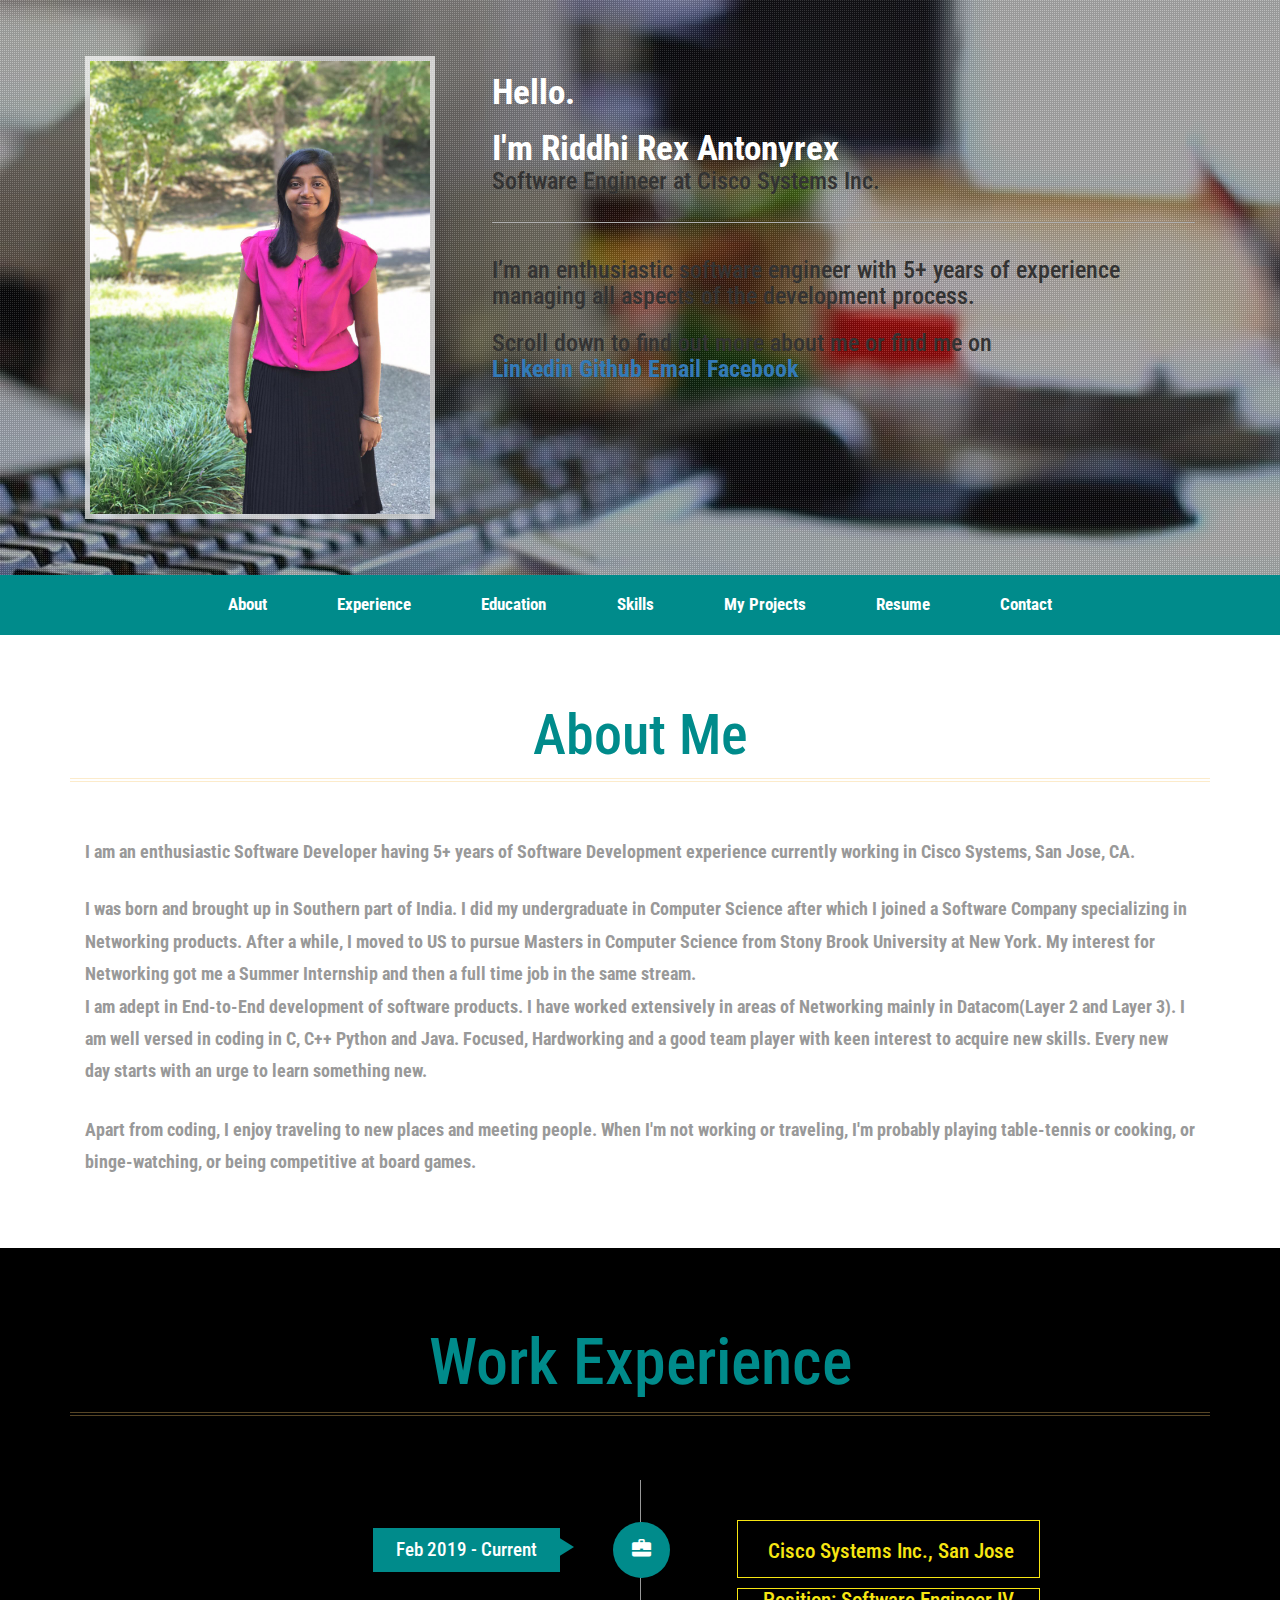
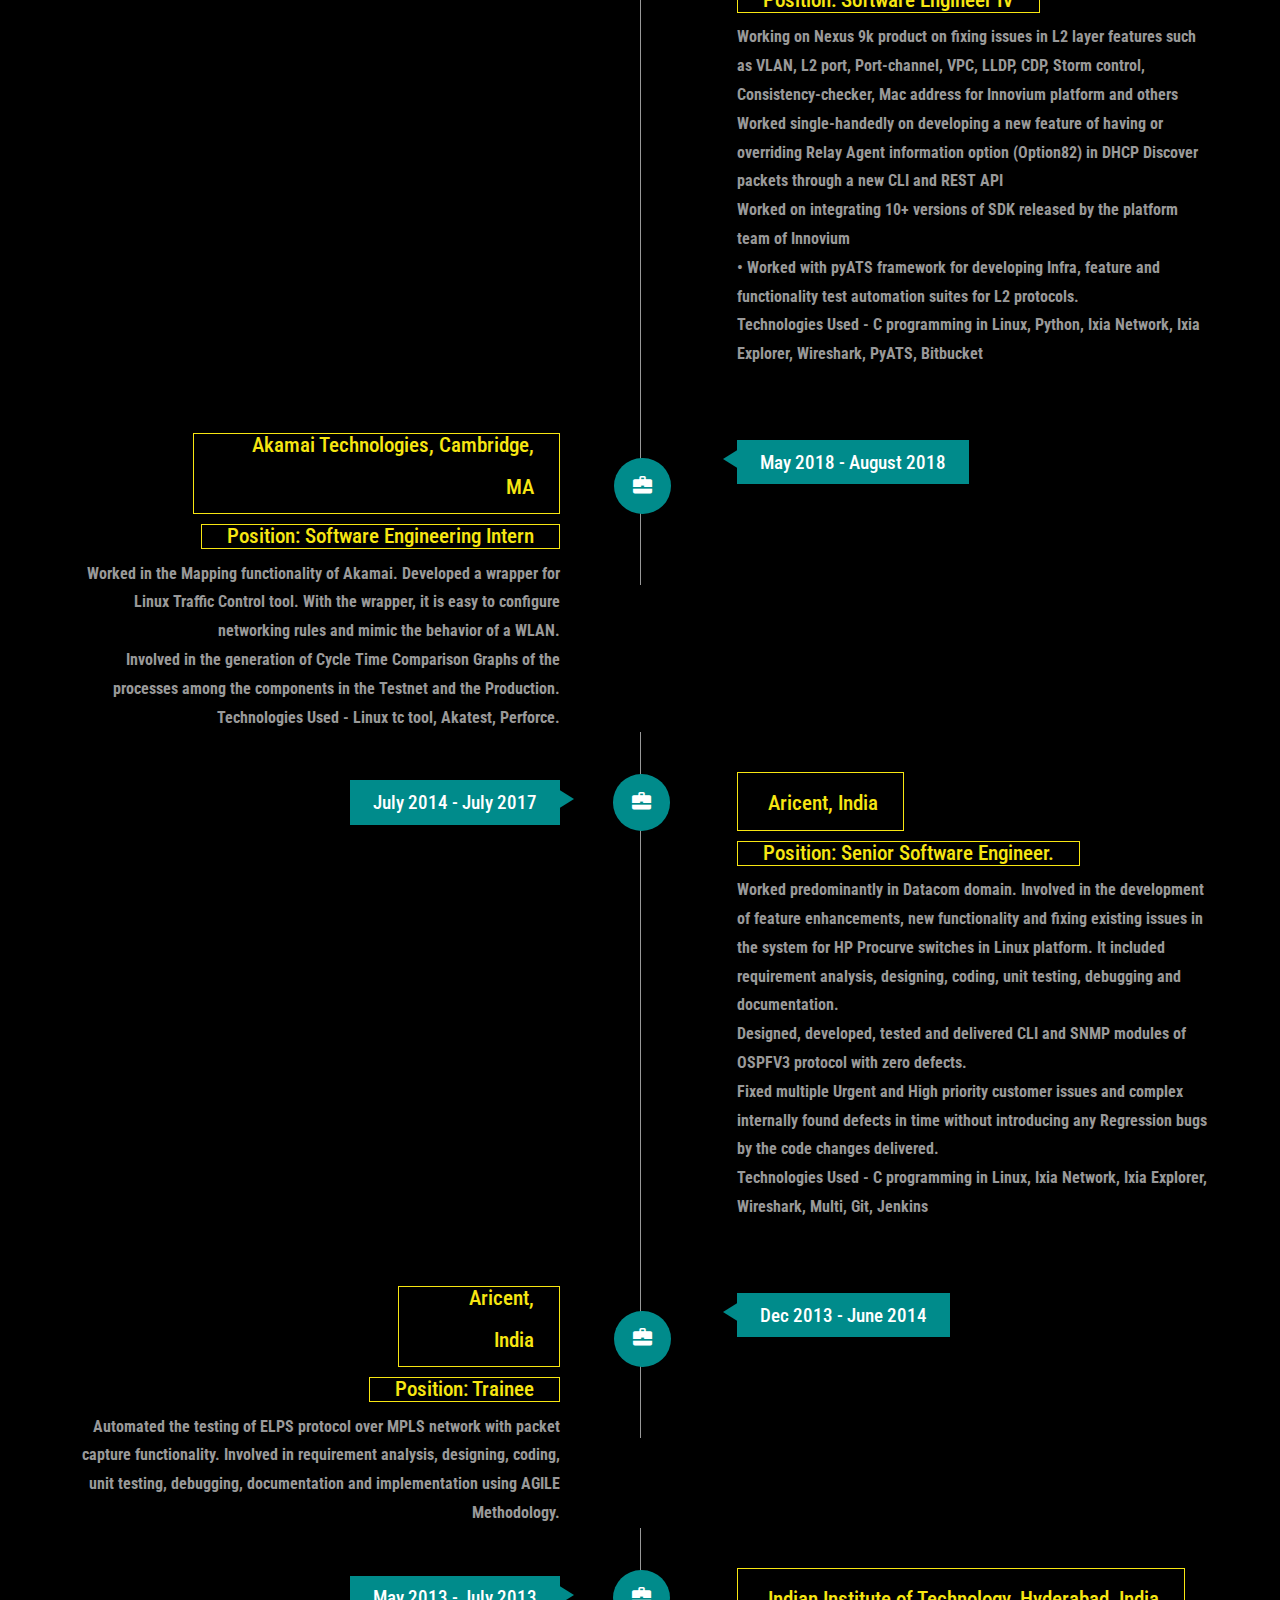
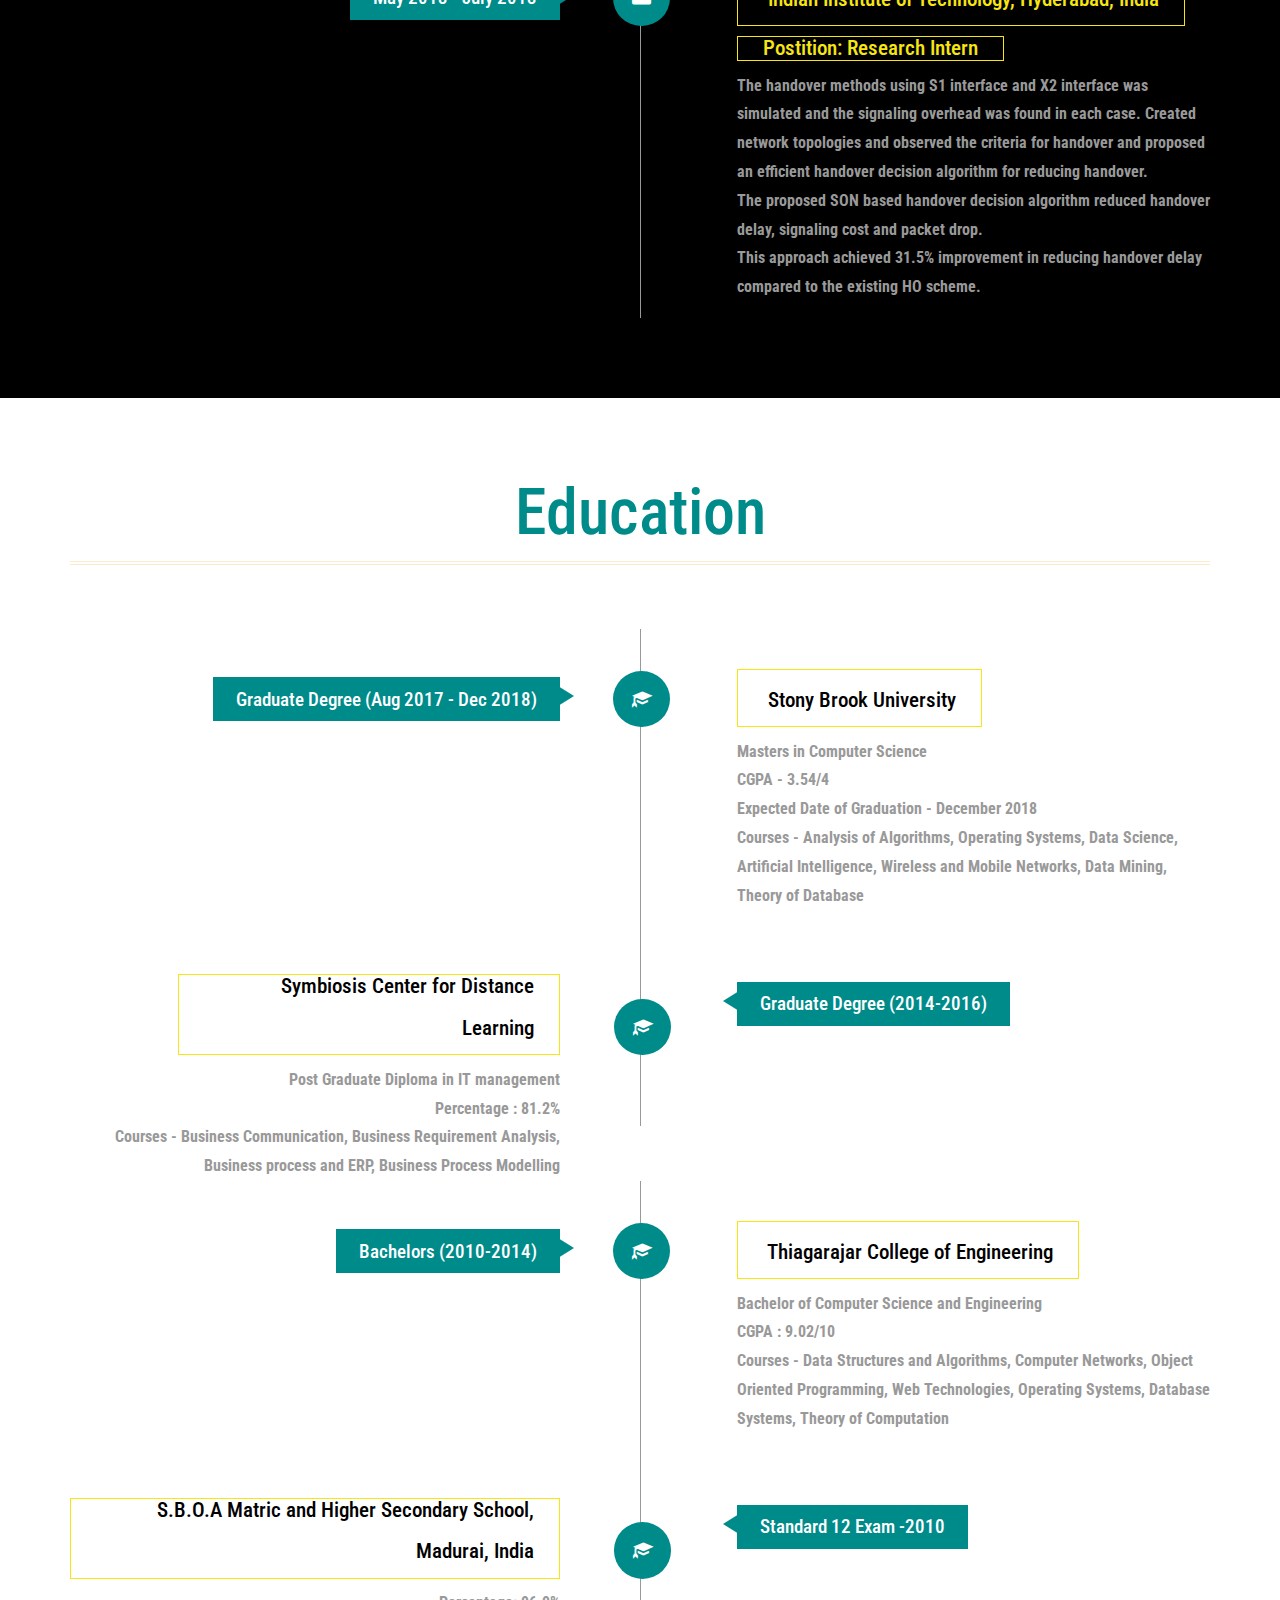
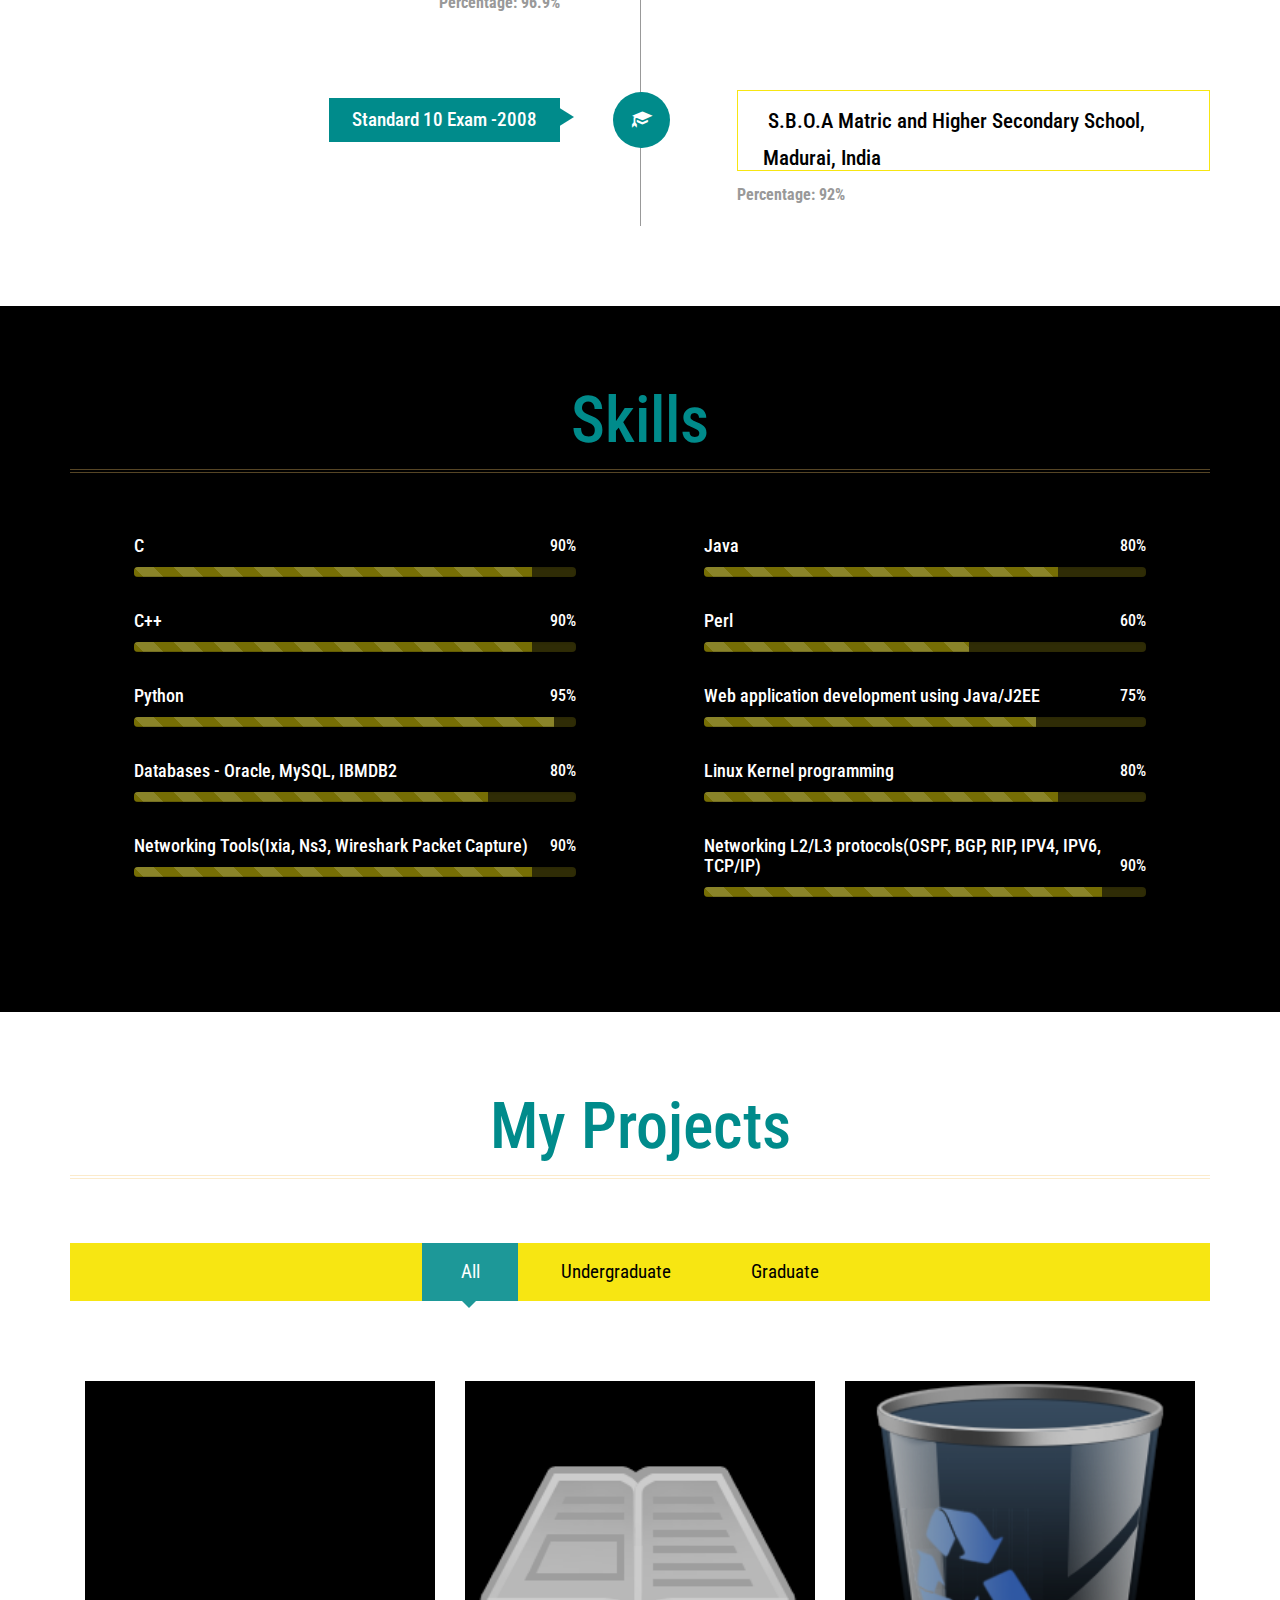
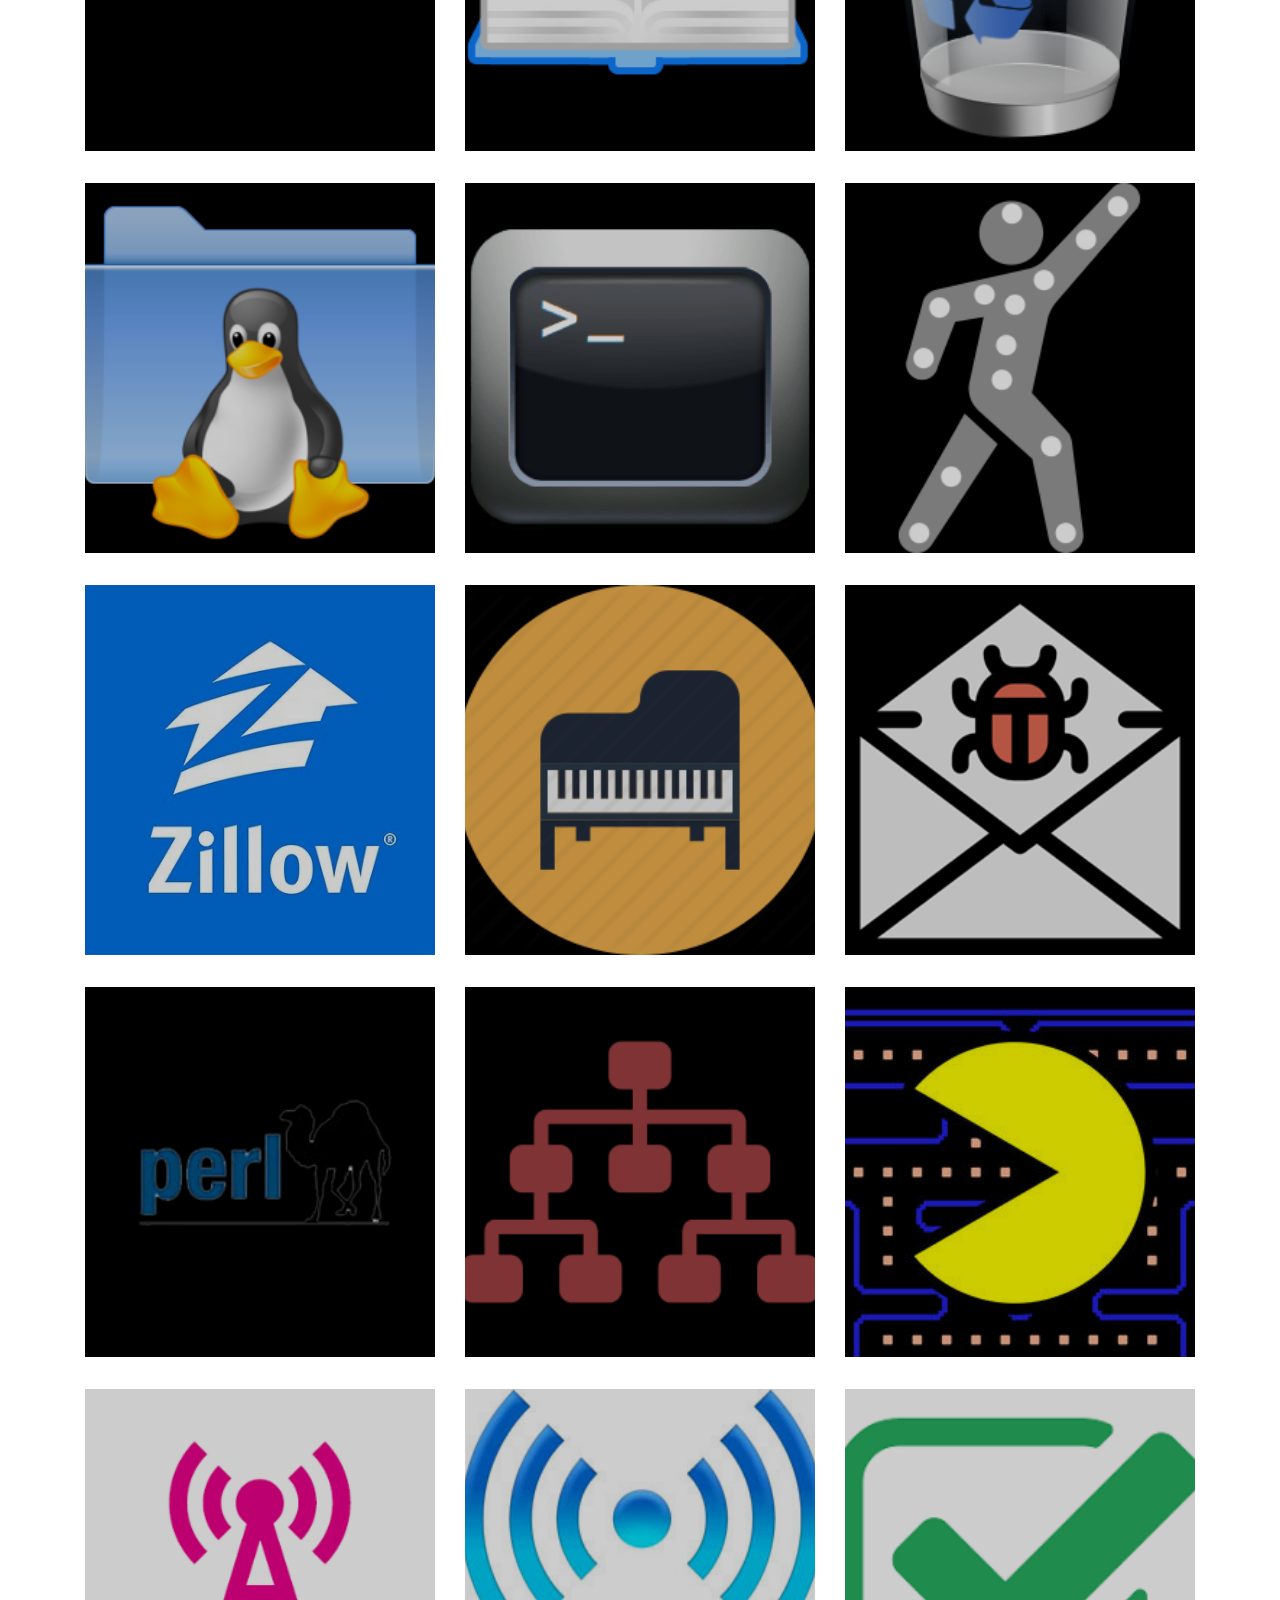
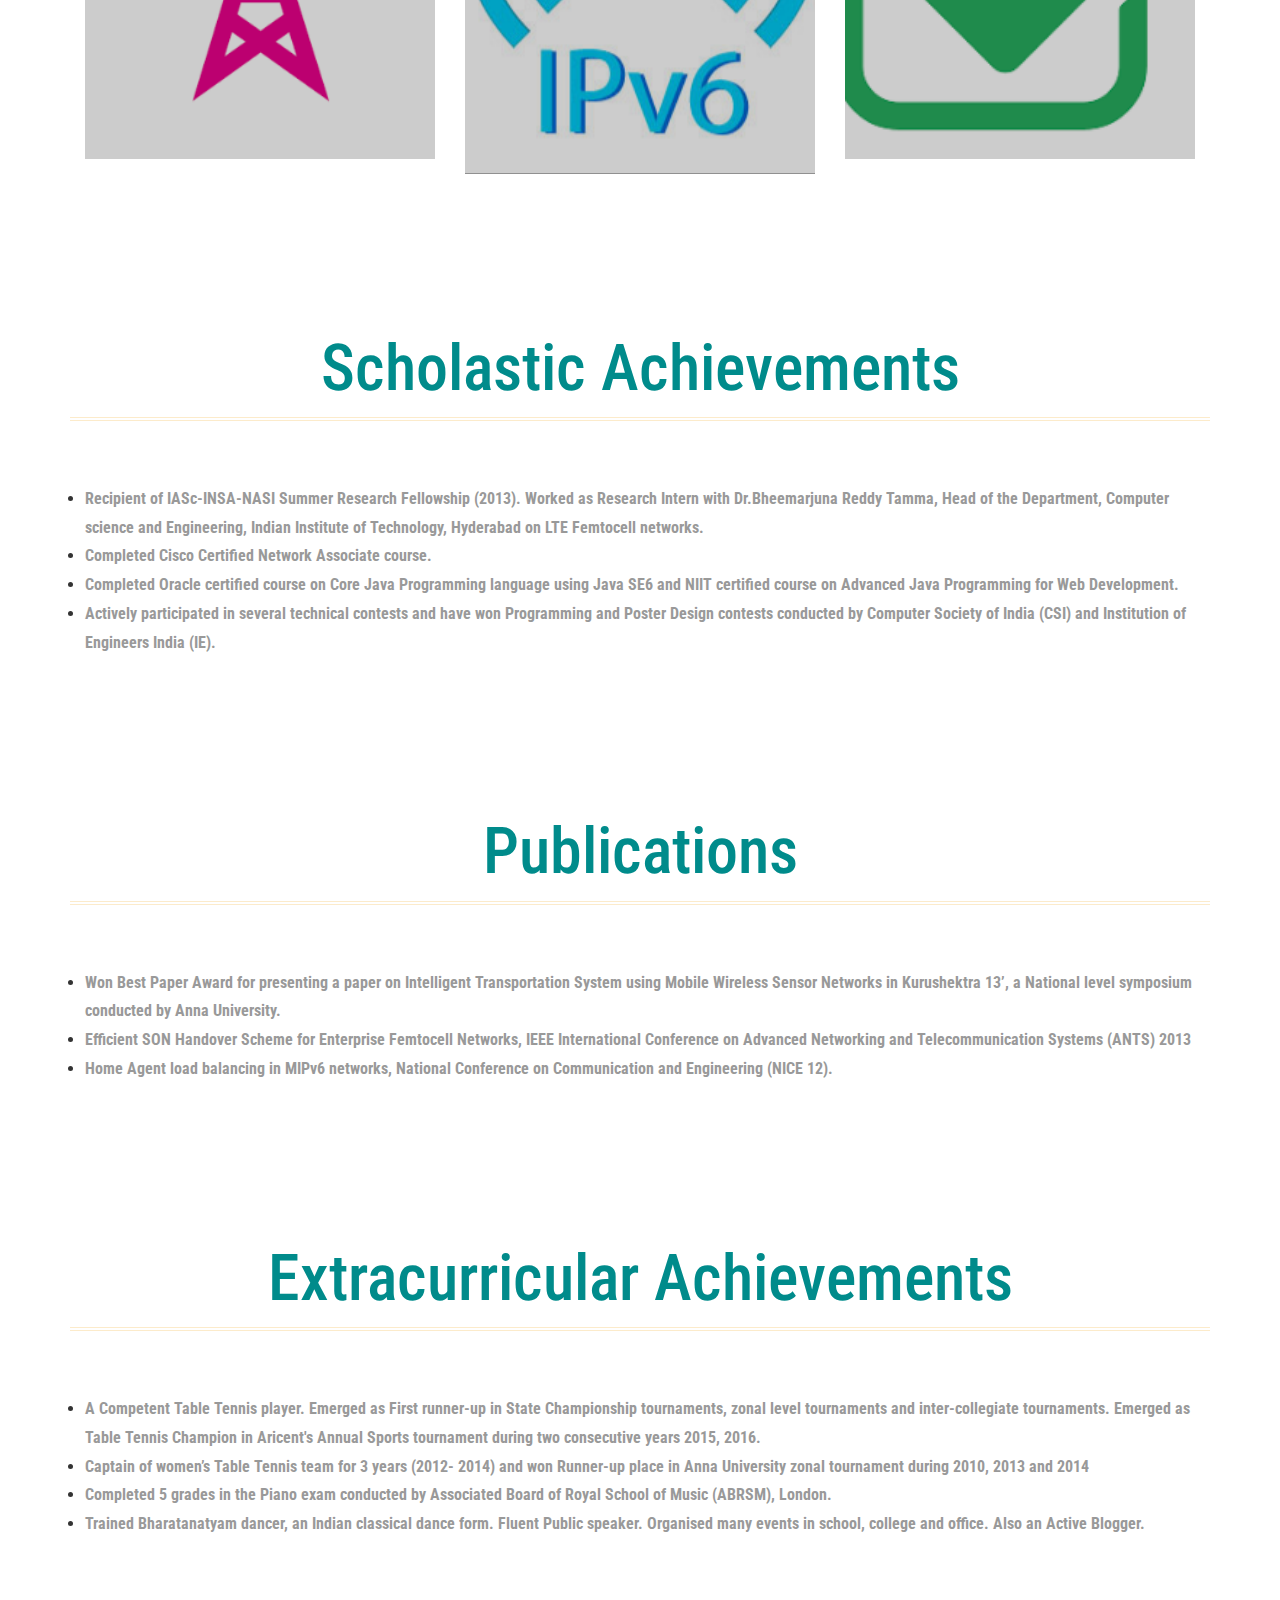
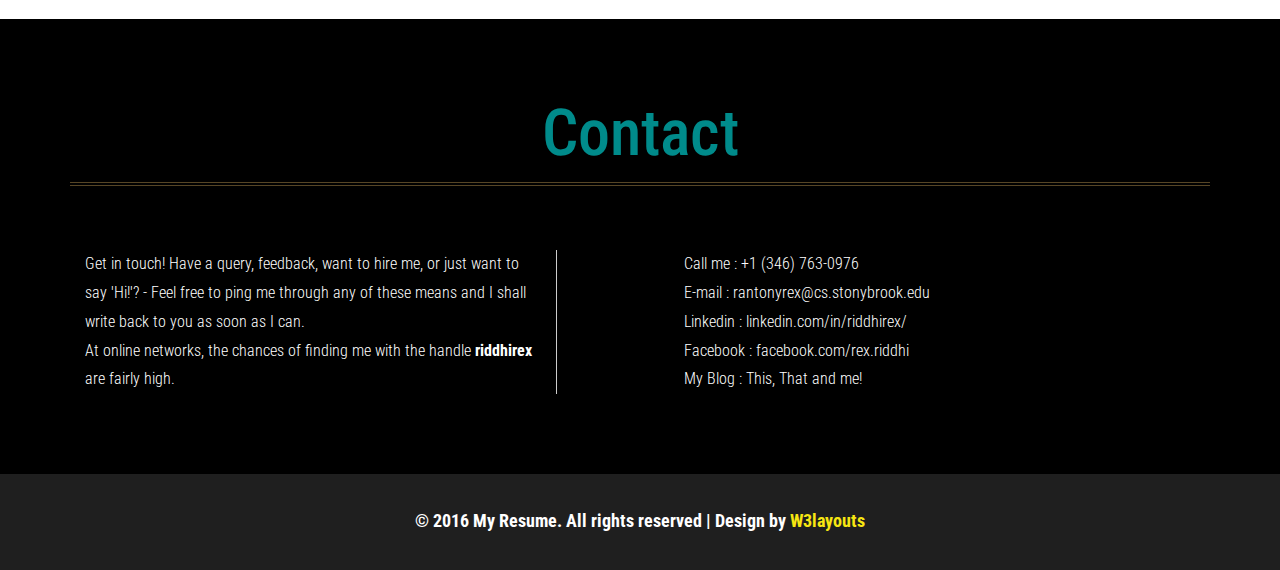
<file: index.html>
<!--
Author: W3layouts
Author URL: http://w3layouts.com
License: Creative Commons Attribution 3.0 Unported
License URL: http://creativecommons.org/licenses/by/3.0/
-->
<!DOCTYPE html>
<html>
<head>
<title>Riddhi Rex- Website</title>
<!--mobile apps-->
<meta name="viewport" content="width=device-width, initial-scale=1">
<meta http-equiv="Content-Type" content="text/html; charset=utf-8" />
<meta name="keywords" content="My Resume Responsive web template, Bootstrap Web Templates, Flat Web Templates, Android Compatible web template, 
	SmartPhone Compatible web template, free WebDesigns for Nokia, Samsung, LG, SonyEricsson, Motorola web design" />
<script type="application/x-javascript"> addEventListener("load", function() { setTimeout(hideURLbar, 0); }, false); function hideURLbar(){ window.scrollTo(0,1); } </script>
<!--mobile apps-->
<!--Custom Theme files-->
<link href="css/bootstrap.css" type="text/css" rel="stylesheet" media="all">
<link href="css/style.css" type="text/css" rel="stylesheet" media="all">
<link rel="stylesheet" href="css/swipebox.css">
<!--//Custom Theme files-->
<!--js-->
<script src="js/jquery-1.11.1.min.js"></script> 
<!-- //js -->
<!--web-fonts-->
<link href='//fonts.googleapis.com/css?family=Overlock:400,400italic,700,700italic,900,900italic' rel='stylesheet' type='text/css'>
<link href='//fonts.googleapis.com/css?family=Roboto+Condensed:400,300,300italic,400italic,700,700italic' rel='stylesheet' type='text/css'>
<!--//web-fonts-->
<!--start-smooth-scrolling-->
<script type="text/javascript" src="js/move-top.js"></script>
<script type="text/javascript" src="js/easing.js"></script>	
<script type="text/javascript">
		jQuery(document).ready(function($) {
			$(".scroll").click(function(event){		
				event.preventDefault();
				$('html,body').animate({scrollTop:$(this.hash).offset().top},1000);
			});
		});
</script>
<!--//end-smooth-scrolling-->
</head>
<body>
	<!--banner-->
	<div id="home" class="banner">
		<div class="banner-info">
			<div class="container">
				<div class="col-md-4 header-left">
					<img src="images/pic.JPG" alt=""/>
				</div>
				<div class="col-md-8 header-right">
					<h1><b>Hello.</b></h1>
					<h1><b>I'm Riddhi Rex Antonyrex<b></h1>
					<h3>Software Engineer at Cisco Systems Inc. </h3>
						
					<ul class="address">
				
								<li><h3><br>I’m an enthusiastic software engineer with 5+ years of experience managing all aspects of the development process. </h3></li><br>
               							 <li> <h3>Scroll down to find out more about me or find me on <br>
									 <b><a href="https://linkedin.com/in/riddhirex/"> Linkedin </a> 
								<a href="https://github.com/RiddhiRex"> Github </a>
                						<a href="mailto:rantonyrex@cs.stonybrook.edu"> Email </a>
								<a href="https://www.facebook.com/rex.riddhi/"> Facebook </a></li>
										
					</ul>
				</div>
				<div class="clearfix"> </div>
			</div>
		</div>
	</div>
	<!--//banner-->
	<!--top-nav-->
	<div class="top-nav wow">
		<div class="container">
			<div class="navbar-header logo">
				<button type="button" class="navbar-toggle collapsed" data-toggle="collapse" data-target="#bs-example-navbar-collapse-1">
					Menu
				</button>
			</div>
			<!-- Collect the nav links, forms, and other content for toggling -->
			<div class="collapse navbar-collapse" id="bs-example-navbar-collapse-1">
				<div class="menu">
					<ul class="nav navbar">
						<li><a href="#about" class="scroll">About</a></li>
						<li><a href="#work" class="scroll">Experience</a></li>
						<li><a href="#education" class="scroll">Education</a></li>
						<li><a href="#skills" class="scroll">Skills</a></li>
						<li><a href="#projects" class="scroll">My Projects</a></li>
						<li><a href="Resume.html" target=_blank >Resume</a></li>
						<li><a href="#contact" class="scroll">Contact</a></li>
					</ul>
					<div class="clearfix"> </div>
				</div>
			</div>
		</div>
	</div>	
	<!--//top-nav-->
	<!--about-->
	<div id="about" class="about">
		<div class="container">
			<h3 class="title"> About Me</h3>
			<div class="col-md-12 about-left">

			<font size="3">
				<p>

			<font size="4">

	<p>I am an enthusiastic Software Developer having <b>5+ years of Software Development experience</b> currently working in <b>Cisco Systems, San Jose, CA.</b></p><br>
<p>I was born and brought up in Southern part of India. I did my undergraduate in Computer Science after which I joined a Software Company 
	specializing in Networking products. After a while, I moved to US to pursue <b>Masters in Computer Science from Stony Brook University at New York</b>. 
	My interest for Networking got me a Summer Internship and then a full time job in the same stream.
<p>I am adept in End-to-End development of software products. I have <b>worked extensively in areas of Networking</b> mainly in Datacom(Layer 2 and Layer 3).
	I am well versed in coding in C, C++ Python and Java. Focused, Hardworking and a good team player with keen interest to acquire new skills. Every new day starts with an urge to learn something new. </p><br>
	<p>Apart from coding, I enjoy traveling to new places and meeting people. 
	When I'm not working or traveling, I'm probably playing table-tennis or cooking, or binge-watching, or being competitive at board games. </p>
</font>
			</div>
			<div class="clearfix"> </div>
		</div>
	</div>
	<!--//about-->
	<!--work-experience-->
	<div id="work" class="work">
		<div class="container">
			<h3 class="title">Work Experience</h3>
			
			<div class="work-info"> 
				<div class="col-md-6 work-left"> 
					<h4>Feb 2019 - Current </h4>
				</div>
				<div class="col-md-6 work-right"> 
					<h5><span class="glyphicon glyphicon-briefcase"> </span> Cisco Systems Inc., San Jose </h5>
					<p> <h5>Position: Software Engineer IV </h5></p>
					<p>Working on Nexus 9k product on fixing issues in L2 layer features such as VLAN, L2 port, Port-channel, VPC, LLDP, CDP, Storm control, Consistency-checker, Mac address for Innovium platform and others</p>
					<p>Worked single-handedly on developing a new feature of having or overriding Relay Agent information option (Option82) in DHCP Discover packets through a new CLI and REST API</p>
				<p>Worked on integrating 10+ versions of SDK released by the platform team of Innovium</p>
				<p>•	Worked with pyATS framework for developing Infra, feature and functionality test automation suites for L2 protocols.</p>
					<p>Technologies Used - C programming in Linux, Python, Ixia Network, Ixia Explorer, Wireshark,  PyATS, Bitbucket </p>

				</div>
				<div class="clearfix"> </div>
			</div>
		
		
		
			<div class="work-info"> 
				<div class="col-md-6 work-right work-right2"> 
					<h4> May 2018 - August 2018 </h4>
				</div>
				<div class="col-md-6 work-left work-left2"> 
					<h5> Akamai Technologies, Cambridge, MA <span class="glyphicon glyphicon-briefcase"> </span></h5>			
					<p><h5>Position: Software Engineering Intern</h5></p>
					<p>Worked in the Mapping functionality of Akamai. Developed a wrapper for Linux Traffic Control tool. With the wrapper, it is easy to configure networking rules and 
mimic the behavior of a WLAN.</p> 
					<p>Involved in the generation of Cycle Time Comparison Graphs of the processes among the components in the 
Testnet and the Production.</p> 
					<p>Technologies Used - Linux tc tool, Akatest, Perforce. </p>
				</div>
				<div class="clearfix"> </div>
			</div>
				
		
		
			<div class="work-info"> 
				<div class="col-md-6 work-left"> 
					<h4>July 2014 - July 2017 </h4>
				</div>
				<div class="col-md-6 work-right"> 
					<h5><span class="glyphicon glyphicon-briefcase"> </span> Aricent, India</h5>
					<p> <h5>Position: Senior Software Engineer.</h5></p>
					<p> Worked predominantly in Datacom domain. Involved in the development of feature enhancements, new functionality and fixing existing issues in the system for HP Procurve switches in Linux platform.
						It included requirement analysis, designing, coding, unit testing, debugging and documentation.</p>
						<p>  Designed, developed, tested and delivered CLI and SNMP modules of OSPFV3 protocol with zero defects. </p>
					<p>Fixed multiple Urgent and High priority customer issues and complex internally found defects in time without introducing any Regression bugs by the code changes delivered.</p>
					<p>Technologies Used - C programming in Linux, Ixia Network, Ixia Explorer, Wireshark, Multi, Git, Jenkins</p>

				</div>
				<div class="clearfix"> </div>
			</div>
			
	
			
			<div class="work-info"> 
				<div class="col-md-6 work-right work-right2"> 
					<h4> Dec 2013 - June 2014 </h4>
				</div>
				<div class="col-md-6 work-left work-left2"> 
					<h5> Aricent, India <span class="glyphicon glyphicon-briefcase"> </span></h5>
					
<p><h5>Position: Trainee</h5></p>
<p>Automated the testing of ELPS protocol over MPLS network with packet capture functionality. Involved in requirement analysis,
	designing, coding, unit testing, debugging, documentation and implementation using AGILE Methodology.</p>

				</div>
				<div class="clearfix"> </div>
			</div>
			
			
			<div class="work-info"> 
				<div class="col-md-6 work-left"> 
					<h4> May 2013 - July 2013 </h4>
				</div>
				<div class="col-md-6 work-right"> 
					<h5><span class="glyphicon glyphicon-briefcase"> </span> Indian Institute of Technology, Hyderabad, India</h5>
					<p><h5>Postition: Research Intern</h5></p>
					<p>The handover methods using S1 interface and X2 interface was simulated and
						the signaling overhead was found in each case.
						Created network topologies and observed the criteria for handover and proposed an
						efficient handover decision algorithm for reducing handover.</p>
						<p> The proposed SON based handover decision algorithm reduced handover delay, signaling cost and packet drop. </p>
						<p>This approach achieved 31.5% improvement in reducing handover delay compared to the existing HO scheme.</p>
				</div>
				<div class="clearfix"> </div>
			</div>
			
		</div>
	</div>
	<!--//work-experience-->
	<!--education-->
	<div id="education" class="education">
		<div class="container">
			<h3 class="title">Education</h3>
			<div class="work-info"> 
				<div class="col-md-6 work-left"> 
					<h4>Graduate Degree (Aug 2017 - Dec 2018)</h4>
				</div>
				<div class="col-md-6 work-right"> 
					<h5><span class="glyphicon glyphicon-education"> </span> Stony Brook University</h5>
					<p>Masters in Computer Science</p>
					<p>CGPA - 3.54/4</p>
					<p>Expected Date of Graduation - December 2018</p>
					<p>Courses - Analysis of Algorithms, Operating Systems, Data Science, Artificial Intelligence, Wireless and Mobile Networks, Data Mining, Theory of Database</p>
				</div>
				<div class="clearfix"> </div>
			</div>
			
			<div class="work-info"> 
				<div class="col-md-6 work-right work-right2"> 
					<h4>Graduate Degree (2014-2016)</h4>
				</div>
				<div class="col-md-6 work-left work-left2"> 
					<h5>Symbiosis Center for Distance Learning <span class="glyphicon glyphicon-education"></span></h5>
					<p>Post Graduate Diploma in IT management</p>
					<p> Percentage : 81.2% </p>
					<p>Courses - Business Communication, Business Requirement Analysis, Business process and ERP, Business Process Modelling</p>
				</div>
				<div class="clearfix"> </div>
			</div>
			
			<div class="work-info"> 
				<div class="col-md-6 work-left"> 
					<h4>Bachelors (2010-2014)</h4>
				</div>
				<div class="col-md-6 work-right"> 
					<h5><span class="glyphicon glyphicon-education"> </span> Thiagarajar College of Engineering </h5>
					<p>Bachelor of Computer Science and Engineering</p>
					<p>CGPA : 9.02/10</p>
					<p>Courses  - Data Structures and Algorithms, 
						Computer Networks, Object Oriented Programming, 
						Web Technologies, Operating Systems, Database Systems, Theory of Computation</p>
				</div>
				<div class="clearfix"> </div>
			</div>

			<div class="work-info">
				<div class="col-md-6 work-right work-right2">
					<h4> Standard 12 Exam -2010</h4>
				</div>
				<div class="col-md-6 work-left work-left2">
					<h5>S.B.O.A Matric and Higher Secondary School, Madurai, India <span class="glyphicon glyphicon-education"></span></h5>
					<p> Percentage: 96.9% </p>

				</div>
				<div class="clearfix"> </div>
			</div>
						<div class="work-info"> 
				<div class="col-md-6 work-left"> 
					<h4>Standard 10 Exam -2008</h4>
				</div>
				<div class="col-md-6 work-right"> 
					<h5><span class="glyphicon glyphicon-education"> </span> S.B.O.A Matric and Higher Secondary School, Madurai, India </h5>
					<p>Percentage: 92%</p>
				</div>
				<div class="clearfix"> </div>
			</div>
			
		</div>
	</div>
	<!--//education-->
	<!--skills-->
	<div id="skills" class="skills">
		<div class="container">
			<h3 class="title">Skills</h3>
			<div class="skills-info">
				<div class="col-md-6 bar-grids">
					<h6>C<span>90% </span></h6>
					<div class="progress">
						<div class="progress-bar progress-bar-striped active" style="width: 90%">
						</div>
					</div>
					<h6>C++<span>90% </span></h6>
					<div class="progress">
						<div class="progress-bar progress-bar-striped active" style="width: 90%">
						</div>
					</div>
					<h6> Python <span> 95% </span></h6>
					<div class="progress">
						<div class="progress-bar progress-bar-striped active" style="width: 95%">
						</div>
					</div>

					<h6>Databases - Oracle, MySQL, IBMDB2 <span> 80% </span></h6>
					<div class="progress">
						<div class="progress-bar progress-bar-striped active" style="width: 80%">
						</div>
					</div>
					<h6>Networking Tools(Ixia, Ns3, Wireshark Packet Capture)<span> 90%</span></h6>
					<div class="progress">
						<div class="progress-bar progress-bar-striped active" style="width: 90%">
						</div>
					</div>
				</div>
				
					
				<div class="col-md-6 bar-grids">
					<h6> Java <span> 80% </span></h6>
					<div class="progress">
						<div class="progress-bar progress-bar-striped active" style="width: 80%">
						</div>
					</div>
					
					<h6>Perl<span> 60% </span></h6>
					<div class="progress">
						<div class="progress-bar progress-bar-striped active" style="width: 60%">
						</div>
					</div>
					<h6>Web application development using Java/J2EE <span> 75% </span></h6>
					<div class="progress">
						<div class="progress-bar progress-bar-striped active" style="width: 75%">
						</div>
					</div>
					<h6>Linux Kernel programming<span> 80% </span></h6>
					<div class="progress">
						<div class="progress-bar progress-bar-striped active" style="width: 80%">
						</div>
					</div>
					
					<h6>Networking L2/L3 protocols(OSPF, BGP, RIP, IPV4, IPV6, TCP/IP)<span> 90% </span></h6>
					<div class="progress">
						<div class="progress-bar progress-bar-striped active" style="width: 90%">
						</div>
					</div>
					
				</div>
				<div class="clearfix"> </div>
			</div>
		</div>
	</div>
	<!--//education-->
	<!--portfolio-->
	<div id="projects" class="portfolio">
		<div class="container">
			<h3 class="title wow zoomInLeft animated" data-wow-delay=".5s">My Projects</h3>
			<div class="sap_tabs">			
				<div id="horizontalTab" style="display: block; width: 100%; margin: 0px;">
					<ul class="resp-tabs-list wow fadeInUp animated" data-wow-delay=".7s">
						<li class="resp-tab-item"><span>All</span></li>
						<li class="resp-tab-item"><span>Undergraduate</span></li>
						<li class="resp-tab-item"><span>Graduate</span></li>
					</ul>	
					<div class="clearfix"> </div>	
					<div class="resp-tabs-container">
						<div class="tab-1 resp-tab-content">
							<div class="tab_img">
							
								
								<div class="col-md-4 portfolio-grids">
									<div class="grid">
										<a href="images/search.png" class="swipebox" title="Jan 2011 – May 2011
This Text Analytics project evaluates the article given as input by scanning the text corpus.
By estimating the topic word distribution, the topic or the domain of the document is found.
Instead of topic based search, content based search mechanism was adopted. It aims at
improving the search engine efficiency. This project was sponsored by Honeywell
Technology Solutions under HTS University Relations.">
											<img src="images/search.png" alt="" class="img-responsive" />
											<div class="figcaption">
												<h3><span> Topic Modelling</span></h3>
												<p>Java, Hadoop</p>
											</div>
										</a>	
									</div>
								</div>
						<div class="col-md-4 portfolio-grids">
						<div class="grid">
						<a href="images/index.png" class="swipebox" title="Sep 2017 – Dec 2017 
									
	 Built a tool that applies the principles of data science to automatically build back-of-the-book indices by analyzing the user given document. The Source code can be found in https://github.com/RiddhiRex/DSF_BookIndexBuilding ">
								<img src="images/index.png" alt="" class="img-responsive" />
								<div class="figcaption">
									<h3><span> Automatic building of Book indices</span></h3>
									<p>Python</p>
								</div>
							</a>	
						</div>
					</div>	
								
				<div class="col-md-4 portfolio-grids">
					<div class="grid">
					<a href="images/trash.png" class="swipebox" title="Feb 2017 – Mar 2017 
 Created a secure garbage folder in a Stackable filesystem environment. When a file is deleted, it will be moved to a special hidden folder. 
A provision was added to revert the file, to list the contents of the folder based on user permission.">
							<img src="images/trash.png" alt="" class="img-responsive" />
							<div class="figcaption">
								<h3><span> Creation of Secure Garbage folder in Linux</span></h3>
								<p>C Linux Programming</p>
							</div>
						</a>	
					</div>
				</div>

				<div class="col-md-4 portfolio-grids">
					<div class="grid">
					<a href="images/linuxpic.png" class="swipebox" title="Mar 2018 – May 2018  
											    
 As an extension of the above project, I developed a kernel-based system to support process-based queues for handling file encryption and compression when moving files to the trashbin asynchronously.">
							<img src="images/linuxpic.png" alt="" class="img-responsive" />
							<div class="figcaption">
								<h3><span> Implementation of Process based queues in Linux Kernel</span></h3>
								<p>C Linux Programming</p>
							</div>
						</a>	
					</div>
				</div>

				<div class="col-md-4 portfolio-grids">
						<div class="grid">
						<a href="images/cmd.png" class="swipebox" title="Jan 2018 – Feb 2018
												    
	 Created a Linux System call to deduplicate the contents of identical files. It takes multiple arguments depending on which identical bytes will be returned or partially matching contents will be written to an output file.">
								<img src="images/cmd.png" alt="" class="img-responsive" />
								<div class="figcaption">
									<h3><span> Implementation of a new Linux Systemcall</span></h3>
									<p>C Linux Programming</p>
								</div>
							</a>	
						</div>
					</div>
								
				<div class="col-md-4 portfolio-grids">
						<div class="grid">
						<a href="images/motion.png" class="swipebox" title="Jan 2018 – Present
									
	 Leg movement of a person is tracked when exercising using a Magnetic strip and Magnetometer and using Machine Learning algorithm, its correctness is verified.">
								<img src="images/motion.png" alt="" class="img-responsive" />
								<div class="figcaption">
									<h3><span> Tracking of Human leg motion during Exercise</span></h3>
									<p>Python</p>
								</div>
							</a>	
						</div>
					</div>					

					<div class="col-md-4 portfolio-grids">
						<div class="grid">
							<a href="images/zillow.jpg" class="swipebox" title="Sep 2017 to Oct 2017
This is a competition on Kaggle.com website. This project is a Data Science problem where the sale price of the houses has to be predicted before its sales.
							The dataset consists of 2.5lakh records containing details about those houses. It  uses Random Forest regression model to predict the final sale price of the houses. The Source Code can be found in https://github.com/RiddhiRex/Zillow-home-value-prediction ">
								<img src="images/zillow.jpg" alt="" class="img-responsive" />
								<div class="figcaption">
									<h3><span> Zillow’s Home Value Prediction</span></h3>
									<p>Python</p>
								</div>
							</a>	
						</div>
					</div>
					<div class="col-md-4 portfolio-grids">
						<div class="grid">
							<a href="images/music.png" class="swipebox" title="Sep 2017 to Nov 2017
The project is based on Acoustic Sensing and Learning to detect what kind of instrument is used in a music piece. It will identify the instruments played in a music track and classify them as
Piano or Guitar or Band or likewise. A music piece can be uploaded to the model and the Classifier will detect the music instrument played in the music piece. 13 different music instruments along with Human voice are predicted with an accuracy of 71%. The Source Code can be found in https://github.com/RiddhiRex/DetectingMusicInstruments ">
								<img src="images/music.png" alt="" class="img-responsive" />
								<div class="figcaption">
									<h3><span> Detecting music instruments in a music piece</span></h3>
									<p>Python</p>
								</div>
							</a>	
						</div>
					</div>
																
					<div class="col-md-4 portfolio-grids">
						<div class="grid">
							<a href="images/spam.png" class="swipebox" title="Nov 2017 to Dec 2017
A spam filter is a program which is used to identify unsolicited and unwanted emails and prevent them from going to the user's inbox. 
													  It achieves this by making decision whether a mail is spam or ham based on certain pre-learnt judgments.
													  The model is made to learn to identify a spam and ham mail by passing the features to the Naive Bayes model. 
													  Spam and Ham mails are detected with an accuracy of 72%. The Source Code can be found in https://github.com/RiddhiRex/Spam_mails_Filter ">
								<img src="images/spam.png" alt="" class="img-responsive" />
								<div class="figcaption">
									<h3><span> Detecting Spam mails using Naive Bayes model</span></h3>
									<p>Python</p>
								</div>
							</a>	
						</div>
					</div>
					<div class="col-md-4 portfolio-grids">
						<div class="grid">
							<a href="images/perl.png" class="swipebox" title="May 2018 to July 2018
Developed a class of wrapper functions for the Linux Traffic Control(TC). With the wrapper, it makes it easy to configure Networking behavior such as 
										latency/loss/corruption/duplication/filter/reordering/priortize certain traffic and mimic the behavior of  WLAN.
						The wrapper makes it very easy and saves time and effort. 
			The user need not have any knowledge of the commands of Linux TC tool. 
Functions are provided to make sure the rule is in place and working post configuration which takes care of the verification process too. ">
								<img src="images/perl.png" alt="" class="img-responsive" />
								<div class="figcaption">
									<h3><span> Wrapper module for Linux Traffic Control tool</span></h3>
									<p>Perl</p>
								</div>
							</a>	
						</div>
					</div>
								
					<div class="col-md-4 portfolio-grids">
						<div class="grid">
							<a href="images/tree.png" class="swipebox" title=" Nov 2017
In this project, We study the correlation between the size/depth of the tree and the accuracy of prediction for various threshold values.
The Source Code can be found in https://github.com/RiddhiRex/Decision-Tree-Building  ">
								<img src="images/tree.png" alt="" class="img-responsive" />
								<div class="figcaption">
									<h3><span> Finding right Decision tree depth for maximum accuracy</span></h3>
									<p>Python</p>
								</div>
							</a>	
						</div>
					</div>
						
					<div class="col-md-4 portfolio-grids">
						<div class="grid">
							<a href="images/pacman.jpg" class="swipebox" title="Sep 2017 to Nov 2017
Pacman game is implemented using different search algorithms and AI concepts such as DFS, BFS, Uniform cost search, A* search, corner's problem and multi-agent environment such as Reflex Agent, Alpha-Beta pruning, Minimax, Expectimax.
The Source Code can be found in https://github.com/RiddhiRex/AI_Pacman_searches ">
								<img src="images/pacman.jpg" alt="" class="img-responsive" />
								<div class="figcaption">
									<h3><span> Pacman game using different search algorithms</span></h3>
									<p>Python</p>
								</div>
							</a>	
						</div>
					</div>
								
								
					<div class="col-md-4 portfolio-grids">
						<div class="grid">
							<a href="images/femto.png" class="swipebox" title=" May 2013 – July 2013 An efficient SON handover scheme was proposed to mitigate the unnecessary handovers.
The proposed approach uses building information and estimated UE position for making
handover decision. Simulation results showed that our proposed approach achieves 31.5%
improvement in reducing handover delay compared to existing HO scheme. This work was
supported by the Deity, Govt of India. For more info: http://ieeexplore.ieee.org/abstract/document/6802870/ ">
								<img src="images/femto.png" alt="" class="img-responsive" />
								<div class="figcaption">
									<h3><span> Energy efficient Inter-Femtocell Handover in LTE</span></h3>
									<p>NS3</p>
								</div>
							</a>	
						</div>
					</div>

					<div class="col-md-4 portfolio-grids">
						<div class="grid">
							<a href="images/MIPV6.jpg" class="swipebox" title="July 2012 – November 2012
							This project was targeted at improving the QoS in MIPv6 network. The behavior of binding
cache of nodes and effects on QoS were studied and a method for reducing the packet loss
by efficient distribution of load among the nodes was proposed.">
								<img src="images/MIPV6.jpg" alt="" class="img-responsive" />
								<div class="figcaption">
									<h3><span> Improving QOS in MIPV6 network</span></h3>
									<p>OMNETPP, C</p>
								</div>
							</a>	
						</div>
					</div>

					<div class="col-md-4 portfolio-grids">
						<div class="grid">
							<a href="images/test.png" class="swipebox" title="Automated the process of verifying the working of ELPS protocol over MPLS network. It was done for various topologies covering several scenarios. Also the path taken by the packet, the ports through which it passes to reach the destination and its contents were verified.">
								<img src="images/test.png" alt="" class="img-responsive" />
								<div class="figcaption">
									<h3>Automation of testing of ELPS protocol over MPLS network with packet capture<span> </span></h3>
									<p>C programming in Linux</p>
								</div>
							</a>	
						</div>
					</div>
					<div class="clearfix"> </div>
				</div>
			</div>
						<div class="tab-1 resp-tab-content">
							<div class="tab_img">
								
								<div class="col-md-4 portfolio-grids">
									<div class="grid">
										<a href="images/MIPV6.jpg" class="swipebox" title="July 2012 – November 2012
										This project was targeted at improving the QoS in MIPv6 network. The behavior of binding
cache of nodes and effects on QoS were studied and a method for reducing the packet loss
by efficient distribution of load among the nodes was proposed.">
											<img src="images/MIPV6.jpg" alt="" class="img-responsive" />
											<div class="figcaption">
												<h3><span> Improving QOS in MIPV6 network</span></h3>
												<p>OMNETPP, C</p>
											</div>
										</a>	
									</div>
								</div>
								<div class="col-md-4 portfolio-grids">
									<div class="grid">
										<a href="images/search.png" class="swipebox" title="Jan 2011 – May 2011
This Text Analytics project evaluates the article given as input by scanning the text corpus.
By estimating the topic word distribution, the topic or the domain of the document is found.
Instead of topic based search, content based search mechanism was adopted. It aims at
improving the search engine efficiency. This project was sponsored by Honeywell
Technology Solutions under HTS University Relations.">
											<img src="images/search.png" alt="" class="img-responsive" />
											<div class="figcaption">
												<h3><span> Topic Modelling</span></h3>
												<p>Java, Hadoop</p>
											</div>
										</a>	
									</div>
								</div>
								<div class="col-md-4 portfolio-grids">
									<div class="grid">
										<a href="images/femto.png" class="swipebox" title=" May 2013 – July 2013 An efficient SON handover scheme was proposed to mitigate the unnecessary handovers.
The proposed approach uses building information and estimated UE position for making
handover decision. Simulation results showed that our proposed approach achieves 31.5%
improvement in reducing handover delay compared to existing HO scheme. This work was
supported by the Deity, Govt of India. For more info: http://ieeexplore.ieee.org/abstract/document/6802870/">
											<img src="images/femto.png" alt="" class="img-responsive" />
											<div class="figcaption">
												<h3><span> Energy efficient Inter-Femtocell Handover in LTE</span></h3>
												<p>NS3</p>
											</div>
										</a>	
									</div>
								</div>
								<div class="clearfix"> </div>
							</div>
						</div>
			<div class="tab-1 resp-tab-content">
				<div class="tab_img">
					<div class="col-md-4 portfolio-grids">
						<div class="grid">
							<a href="images/zillow.jpg" class="swipebox" title="Sep 2017 to Oct 2017
This is a competition on Kaggle.com website. This project is a Data Science problem where the sale price of the houses has to be predicted before its sales.
							The dataset consists of 2.5lakh records containing details about those houses. It  uses Random Forest regression model to predict the final sale price of the houses.
													    The Source Code can be found in https://github.com/RiddhiRex/Zillow-home-value-prediction ">
								<img src="images/zillow.jpg" alt="" class="img-responsive" />
								<div class="figcaption">
									<h3><span> Zillow’s Home Value Prediction</span></h3>
									<p>Python</p>
								</div>
							</a>	
						</div>
					</div>
					<div class="col-md-4 portfolio-grids">
						<div class="grid">
						<a href="images/index.png" class="swipebox" title="Sep 2017 – Dec 2017 
									
	 Built a tool that applies the principles of data science to automatically build back-of-the-book indices by analyzing the user given document. The Source code can be found in https://github.com/RiddhiRex/DSF_BookIndexBuilding ">
								<img src="images/index.png" alt="" class="img-responsive" />
								<div class="figcaption">
									<h3><span> Automatic building of Book indices</span></h3>
									<p>Python</p>
								</div>
							</a>	
						</div>
					</div>	
									<div class="col-md-4 portfolio-grids">
					<div class="grid">
					<a href="images/trash.png" class="swipebox" title="Feb 2017 – Mar 2017 
 Created a secure garbage folder in a Stackable filesystem environment. When a file is deleted, it will be moved to a special hidden folder. 
A provision was added to revert the file, to list the contents of the folder based on user permission.">
							<img src="images/trash.png" alt="" class="img-responsive" />
							<div class="figcaption">
								<h3><span> Creation of Secure Garbage folder in Linux</span></h3>
								<p>C Linux Programming</p>
							</div>
						</a>	
					</div>
				</div>

				<div class="col-md-4 portfolio-grids">
					<div class="grid">
					<a href="images/linuxpic.png" class="swipebox" title="Mar 2018 – May 2018  
											    
 As an extension of the above project, I developed a kernel-based system to support process-based queues for handling file encryption and compression when moving files to the trashbin asynchronously.">
							<img src="images/linuxpic.png" alt="" class="img-responsive" />
							<div class="figcaption">
								<h3><span> Implementation of Process based queues in Linux Kernel</span></h3>
								<p>C Linux Programming</p>
							</div>
						</a>	
					</div>
				</div>

				<div class="col-md-4 portfolio-grids">
						<div class="grid">
						<a href="images/cmd.png" class="swipebox" title="Jan 2018 – Feb 2018
												    
	 Created a Linux System call to deduplicate the contents of identical files. It takes multiple arguments depending on which identical bytes will be returned or partially matching contents will be written to an output file.">
								<img src="images/cmd.png" alt="" class="img-responsive" />
								<div class="figcaption">
									<h3><span> Implementation of a new Linux Systemcall</span></h3>
									<p>C Linux Programming</p>
								</div>
							</a>	
						</div>
					</div>
								
				<div class="col-md-4 portfolio-grids">
						<div class="grid">
						<a href="images/motion.png" class="swipebox" title="Jan 2018 – Present
									
	 Leg movement of a person is tracked when exercising using a Magnetic strip and Magnetometer and using Machine Learning algorithm, its correctness is verified.">
								<img src="images/motion.png" alt="" class="img-responsive" />
								<div class="figcaption">
									<h3><span> Tracking of Human leg motion during Exercise</span></h3>
									<p>Python</p>
								</div>
							</a>	
						</div>
					</div>	
				<div class="col-md-4 portfolio-grids">
						<div class="grid">
							<a href="images/spam.png" class="swipebox" title="Nov 2017 to Dec 2017
A spam filter is a program which is used to identify unsolicited and unwanted emails and prevent them from going to the user's inbox. 
													  It achieves this by making decision whether a mail is spam or ham based on certain pre-learnt judgments.
													  The model is made to learn to identify a spam and ham mail by passing the features to the Naive Bayes model. 
													  Spam and Ham mails are detected with an accuracy of 72%. The Source Code can be found in https://github.com/RiddhiRex/Spam_mails_Filter ">
								<img src="images/spam.png" alt="" class="img-responsive" />
								<div class="figcaption">
									<h3><span> Detecting Spam mails using Naive Bayes model</span></h3>
									<p>Python</p>
								</div>
							</a>	
						</div>
					</div>
					<div class="col-md-4 portfolio-grids">
						<div class="grid">
							<a href="images/pacman.jpg" class="swipebox" title="Sep 2017 to Nov 2017
Pacman game is implemented using different search algorithms and AI concepts such as DFS, BFS, Uniform cost search, A* search, corner's problem and multi-agent environment such as Reflex Agent, Alpha-Beta pruning, Minimax, Expectimax.
The Source Code can be found in https://github.com/RiddhiRex/AI_Pacman_searches ">
								<img src="images/pacman.jpg" alt="" class="img-responsive" />
								<div class="figcaption">
									<h3><span> Pacman game using different search algorithms</span></h3>
									<p>Python</p>
								</div>
							</a>	
						</div>
					</div>
					
				<div class="col-md-4 portfolio-grids">
						<div class="grid">
							<a href="images/tree.png" class="swipebox" title=" Nov 2017
In this project, We study the correlation between the size/depth of the tree and the accuracy of prediction for various threshold values.
The Source Code can be found in https://github.com/RiddhiRex/Decision-Tree-Building  ">
								<img src="images/tree.png" alt="" class="img-responsive" />
								<div class="figcaption">
									<h3><span> Finding right Decision tree depth for maximum accuracy</span></h3>
									<p>Python</p>
								</div>
							</a>	
						</div>
					</div>
					
						<div class="col-md-4 portfolio-grids">
								<div class="grid">
									<a href="images/music.png" class="swipebox" title="Sep 2017 to Nov 2017
The project is based on Acoustic Sensing and Learning to detect what kind of instrument is used in a music piece. It will identify the instruments played in a music track and classify them as
Piano or Guitar or Band or likewise. A music piece can be uploaded to the model and the Classifier will detect the music instrument played in the music piece. 13 different music instruments along with Human voice are predicted with an accuracy of 71%.
															   The Source Code can be found in https://github.com/RiddhiRex/DetectingMusicInstruments ">
										<img src="images/music.png" alt="" class="img-responsive" />
										<div class="figcaption">
											<h3><span> Detecting music instruments in a music piece</span></h3>
											<p>Python</p>
										</div>
									</a>	
								</div>
							</div>
							</div>
						</div>
					</div>
				</div>
			</div>
			<!--ResponsiveTabs-->
			<script src="js/easyResponsiveTabs.js" type="text/javascript"></script>
			<script type="text/javascript">
				$(document).ready(function () {
					$('#horizontalTab').easyResponsiveTabs({
						type: 'default', //Types: default, vertical, accordion           
						width: 'auto', //auto or any width like 600px
						fit: true   // 100% fit in a container
					});
				});		
			</script>
			<!--//ResponsiveTabs-->
			<!-- swipe box js -->
			<script src="js/jquery.swipebox.min.js"></script> 
				<script type="text/javascript">
					jQuery(function($) {
						$(".swipebox").swipebox();
					});
			</script>
			<!-- //swipe box js -->
		</div>
	</div>
	<!--//portfolio-->
	
	<!--achievements-->
	<div id="about" class="about">
		<div class="container">
			<h3 class="title"> Scholastic Achievements </h3>
			<div class="col-md-12 about-left">
			<ul>
				<li><p>Recipient of IASc-INSA-NASI Summer Research Fellowship (2013). Worked as Research Intern with Dr.Bheemarjuna Reddy Tamma, Head of the Department, Computer science and Engineering, Indian Institute of Technology, Hyderabad on LTE Femtocell networks.</p></li>
<li><p>Completed Cisco Certified Network Associate course. </p></li>
<li><p>Completed Oracle certified course on Core Java Programming language using Java SE6 and NIIT certified course on Advanced Java Programming for Web Development.</p></li>
<li><p>Actively participated in several technical contests and have won Programming and Poster Design contests conducted by Computer Society of India (CSI) and Institution of Engineers India (IE).</p></li>
</ul>
			</div>
			<div class="clearfix"> </div>
		</div>
	</div>
	<!--//acheievements-->
	
		<!--publication -->
	<div class="about" id="about">
		<div class="container">
			<h3 class="title">Publications</h3>
			<div class="col-md-12 about-left">
			<ul>
			<li><p>Won Best Paper Award for presenting a paper on Intelligent Transportation System using Mobile Wireless Sensor Networks in Kurushektra 13’, a National level symposium conducted by Anna University.</p></li>
			<li><p>Efficient SON Handover Scheme for Enterprise Femtocell Networks, IEEE International Conference on Advanced Networking and Telecommunication Systems (ANTS) 2013</p></li>
			<li><p>Home Agent load balancing in MIPv6 networks, National Conference on Communication and Engineering (NICE 12).</p></li>
			</ul>
			</div>
			<div class="clearfix"></div>
		</div>
	</div>

	<!--//publication -->
	
	
	<!--extra achievements-->
	<div id="about" class="about">
		<div class="container">
			<h3 class="title"> Extracurricular Achievements </h3>
			<div class="col-md-12 about-left">
			<ul>
				<li><p>A Competent Table Tennis player. Emerged as First runner-up in State Championship tournaments, zonal level tournaments and inter-collegiate tournaments. Emerged as Table Tennis Champion in Aricent's Annual Sports tournament during two consecutive years 2015, 2016.</p></li>
<li><p>Captain of women’s Table Tennis team for 3 years (2012- 2014) and won Runner-up place in Anna University zonal tournament during 2010, 2013 and 2014 </p></li>
<li><p>Completed 5 grades in the Piano exam conducted by Associated Board of Royal School of Music (ABRSM), London.</p></li>
<li><p>Trained Bharatanatyam dancer, an Indian classical dance form. Fluent Public speaker. Organised many events in school, college and office. Also an Active Blogger. </p></li>
</ul>
			</div>
			<div class="clearfix"> </div>
		</div>
	</div>
	<!--//extra acheievements-->
	
	<!--contact -->
	<div class="welcome contact" id="contact">
		<div class="container">
			<h3 class="title">Contact</h3>
			<div class="contact-row">
				
				<div class="col-md-12 about-left">
					<div class="address-left">
						<p>Get in touch! Have a query, feedback, want to hire me, or just want to say 'Hi!'? - Feel free to ping me through any of these means 
							and I shall write back to you as soon as I can. <br>
							At online networks, the chances of finding me with the handle <b>riddhirex</b> are fairly high.
						</p>
					</div>
					<div class="address-right">
						<p>Call me :  +1 (346) 763-0976</p>
						<p>E-mail : <a href="mailto:rantonyrex@cs.stonybrook.edu">rantonyrex@cs.stonybrook.edu</a></p>
						<p>Linkedin : <a href="https://www.linkedin.com/in/riddhirex/">linkedin.com/in/riddhirex/</a></p>
						<p>Facebook : <a href="https://www.facebook.com/rex.riddhi">facebook.com/rex.riddhi</a></p>
						<p>My Blog : <a href="https://thisthatsandme.blogspot.com/">This, That and me!</a></p>
					</div>
					<div class="clearfix"></div>
					
				</div>
				<div class="clearfix"></div>
			</div>
		</div>
	</div>
	<!--//contact -->
	<!--footer-->
	<div class="footer">
		<div class="container">
			<p>© 2016 My Resume. All rights reserved | Design by <a href="http://w3layouts.com">W3layouts</a></p>
		</div>
	</div>
	<!--//footer-->
	<!--smooth-scrolling-of-move-up-->
	<script type="text/javascript">
		$(document).ready(function() {
		
			var defaults = {
				containerID: 'toTop', // fading element id
				containerHoverID: 'toTopHover', // fading element hover id
				scrollSpeed: 1200,
				easingType: 'linear' 
			};
			
			$().UItoTop({ easingType: 'easeOutQuart' });
			
		});
	</script>
	<!--//smooth-scrolling-of-move-up-->
	<!-- Bootstrap core JavaScript
    ================================================== -->
    <!-- Placed at the end of the document so the pages load faster -->
    <script src="js/bootstrap.js"></script>
</body>
</html>
</file>
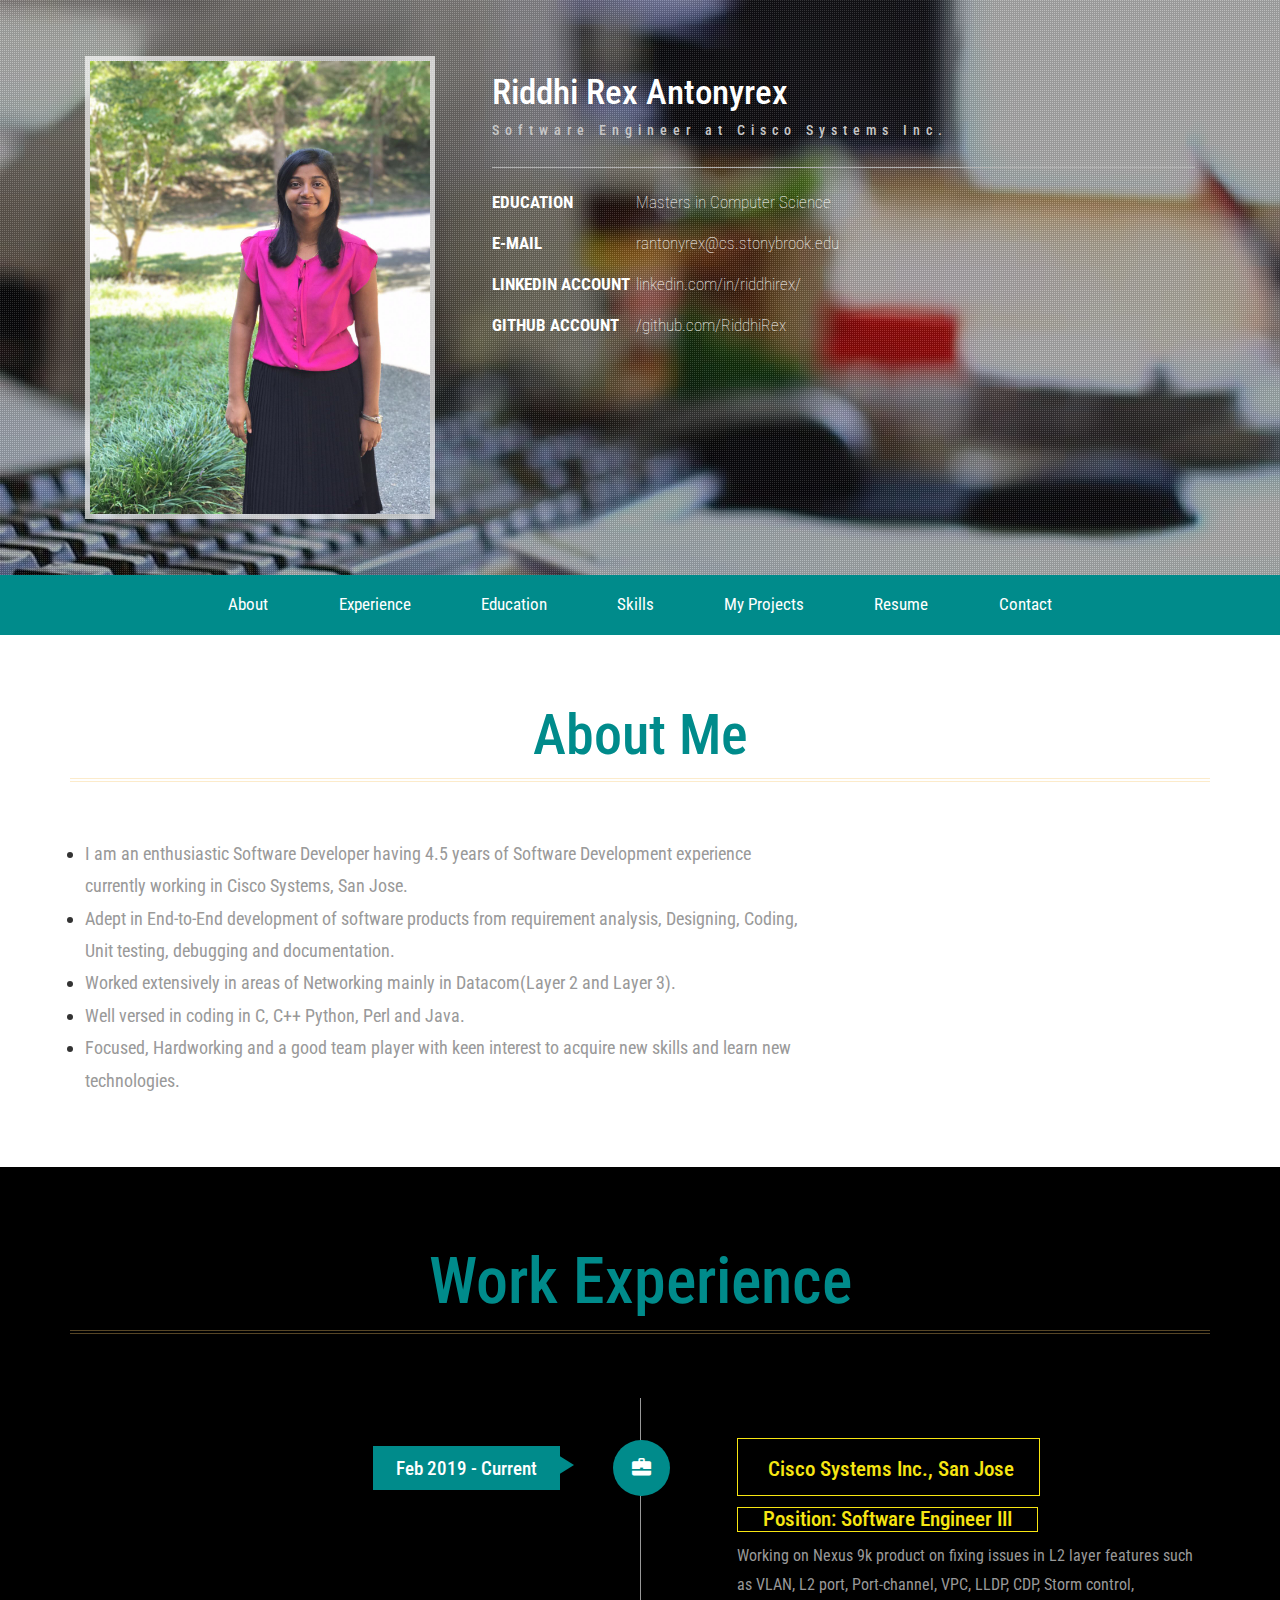
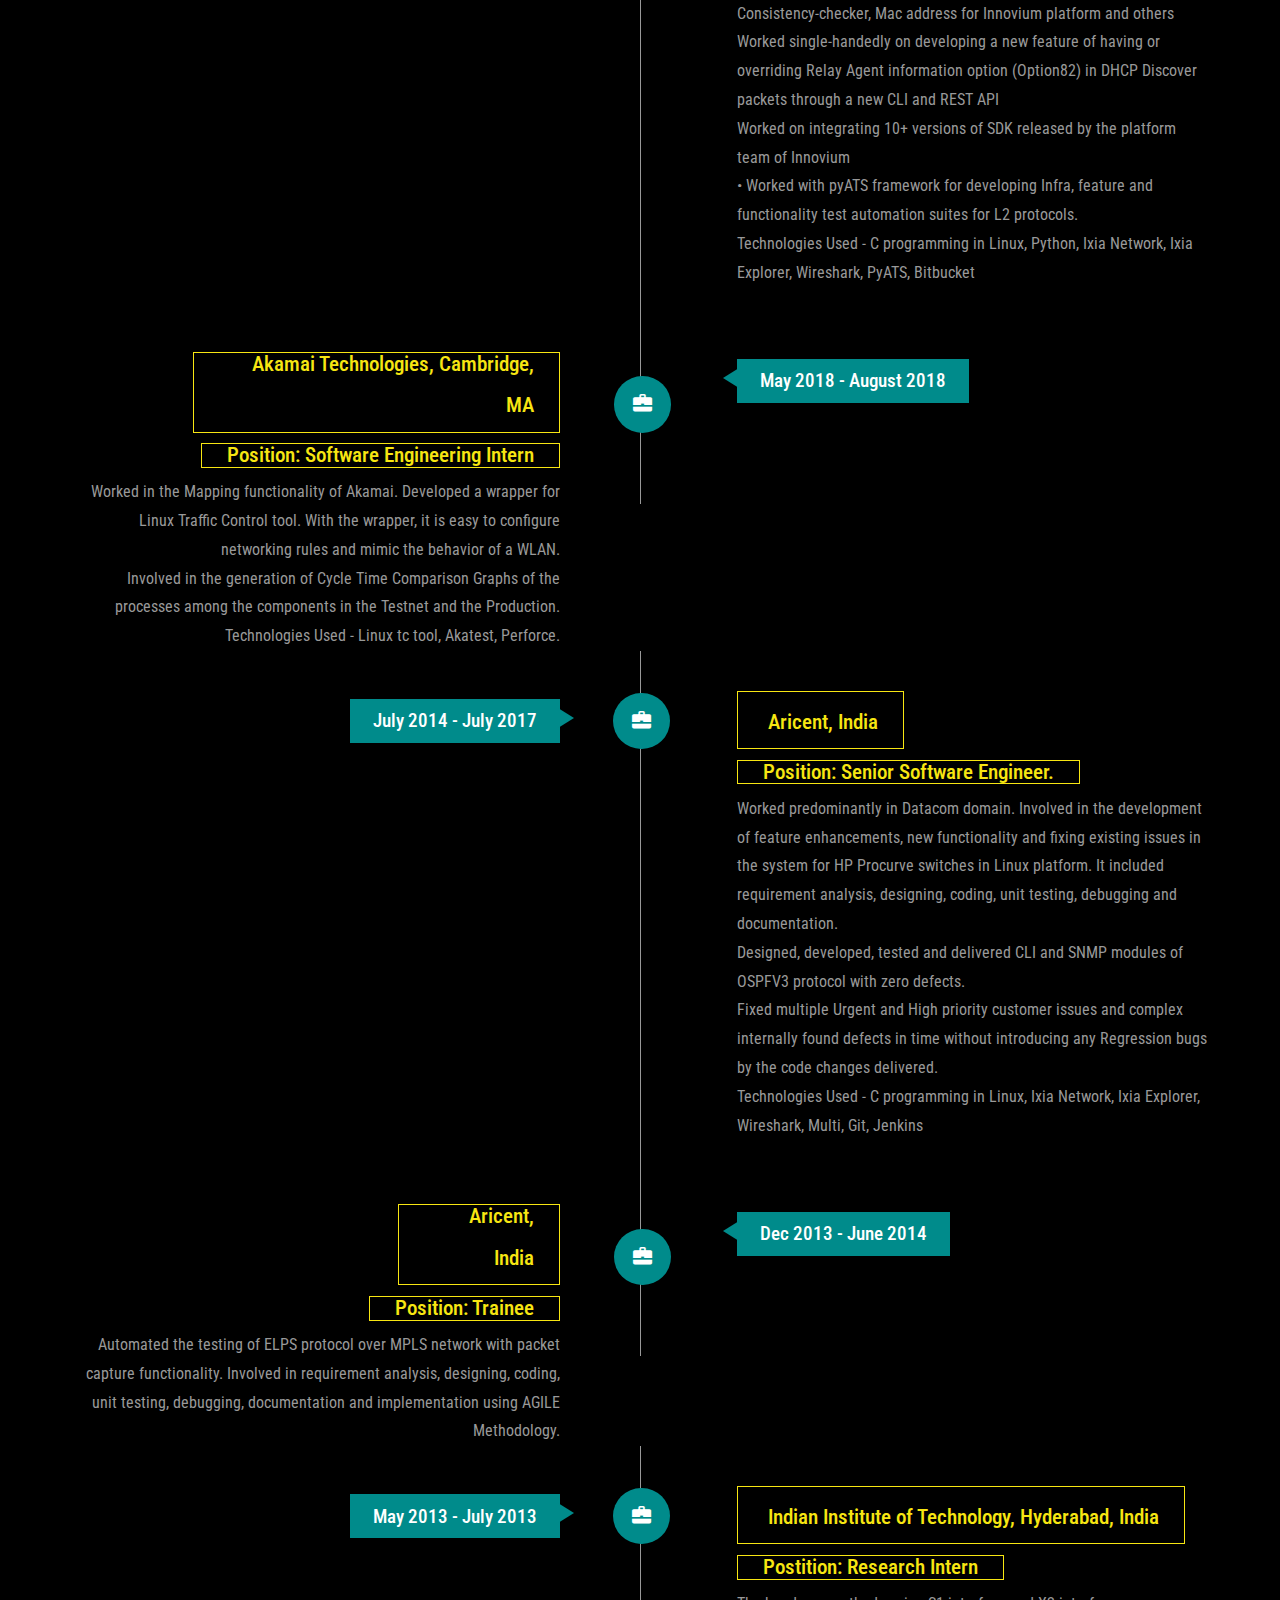
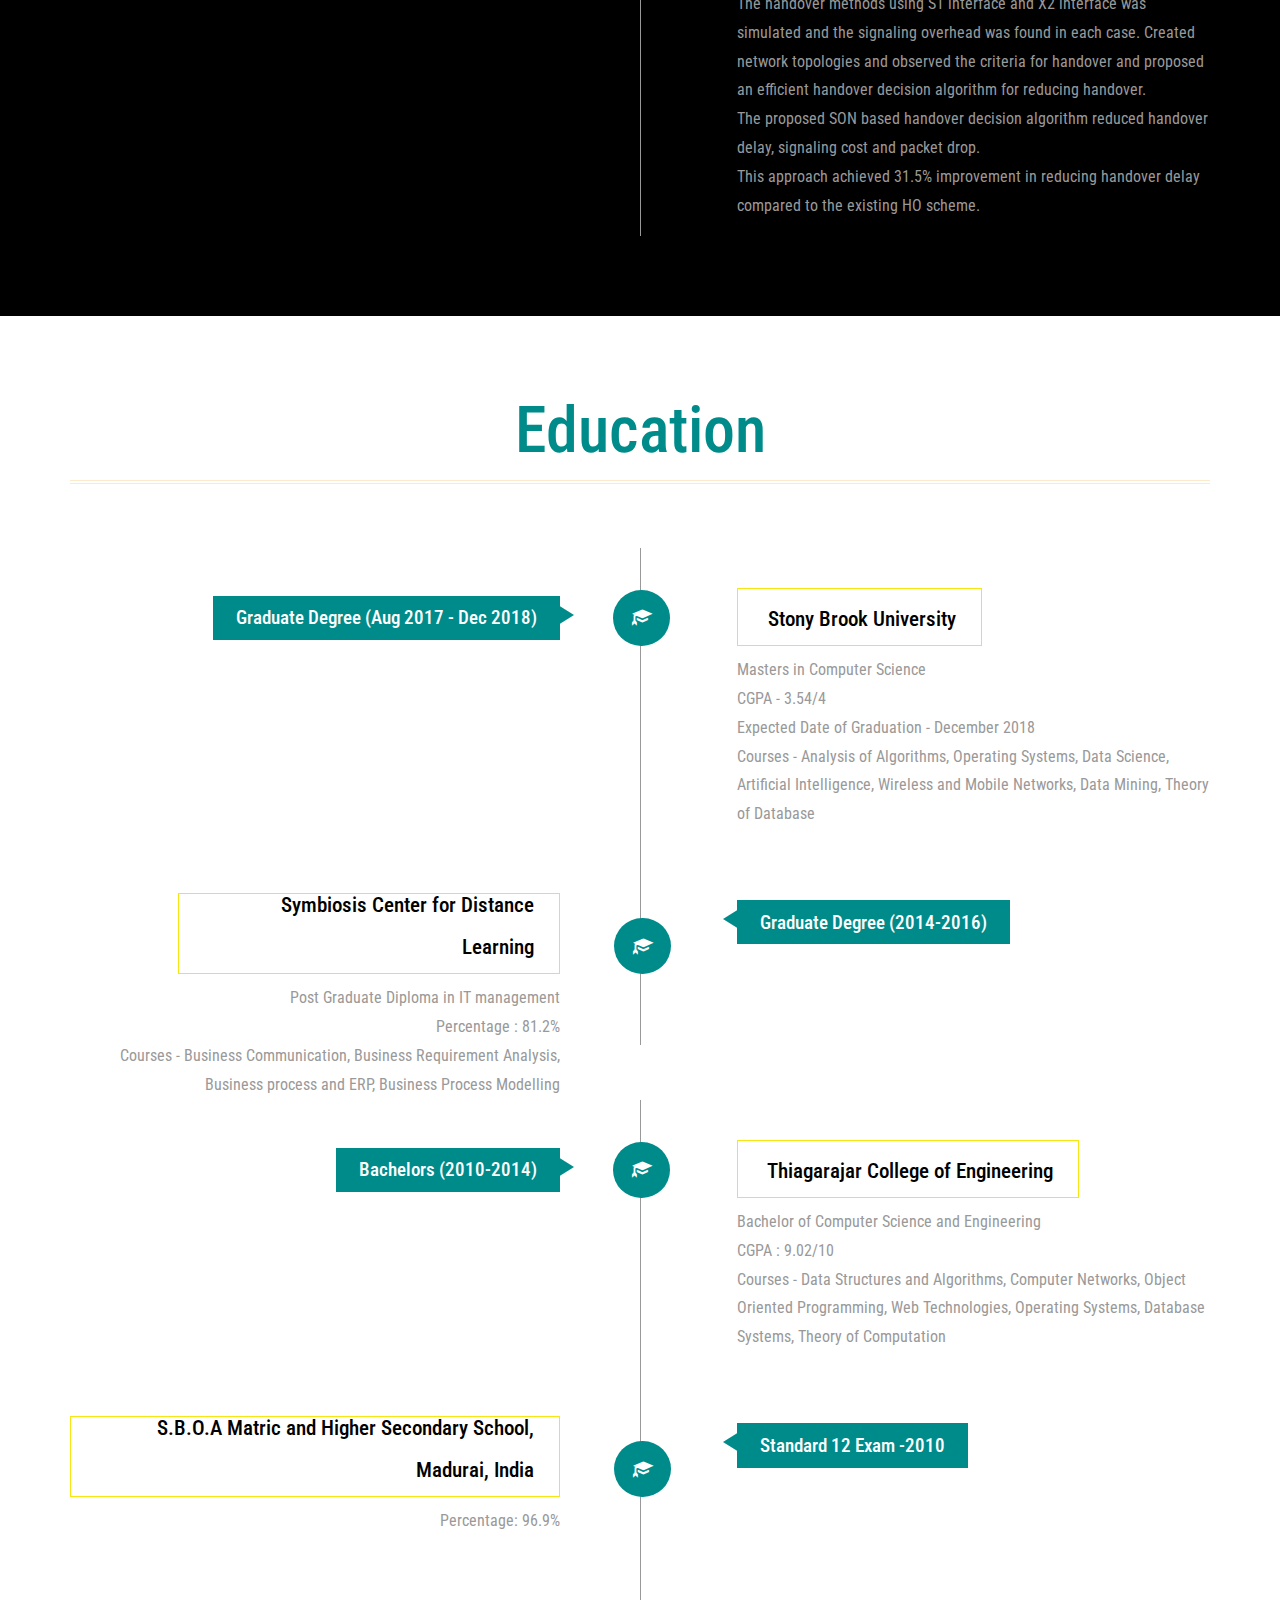
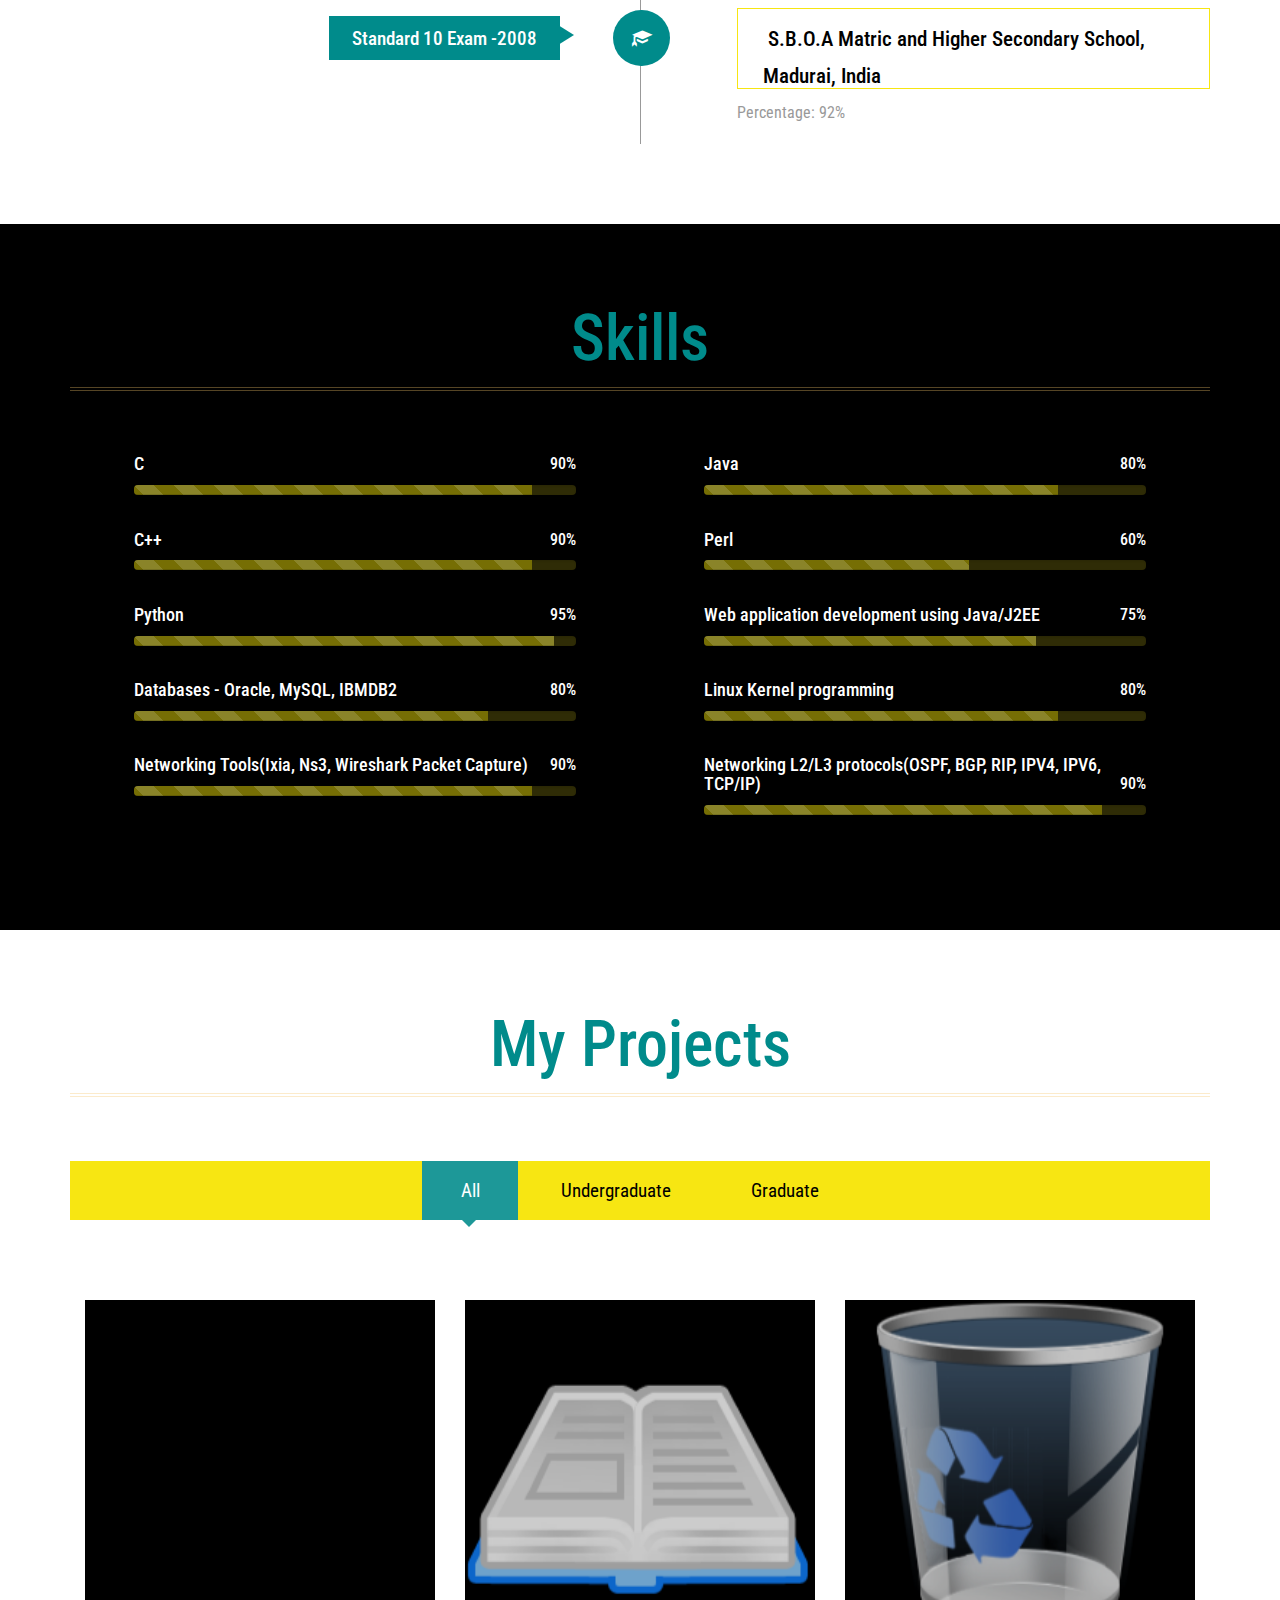
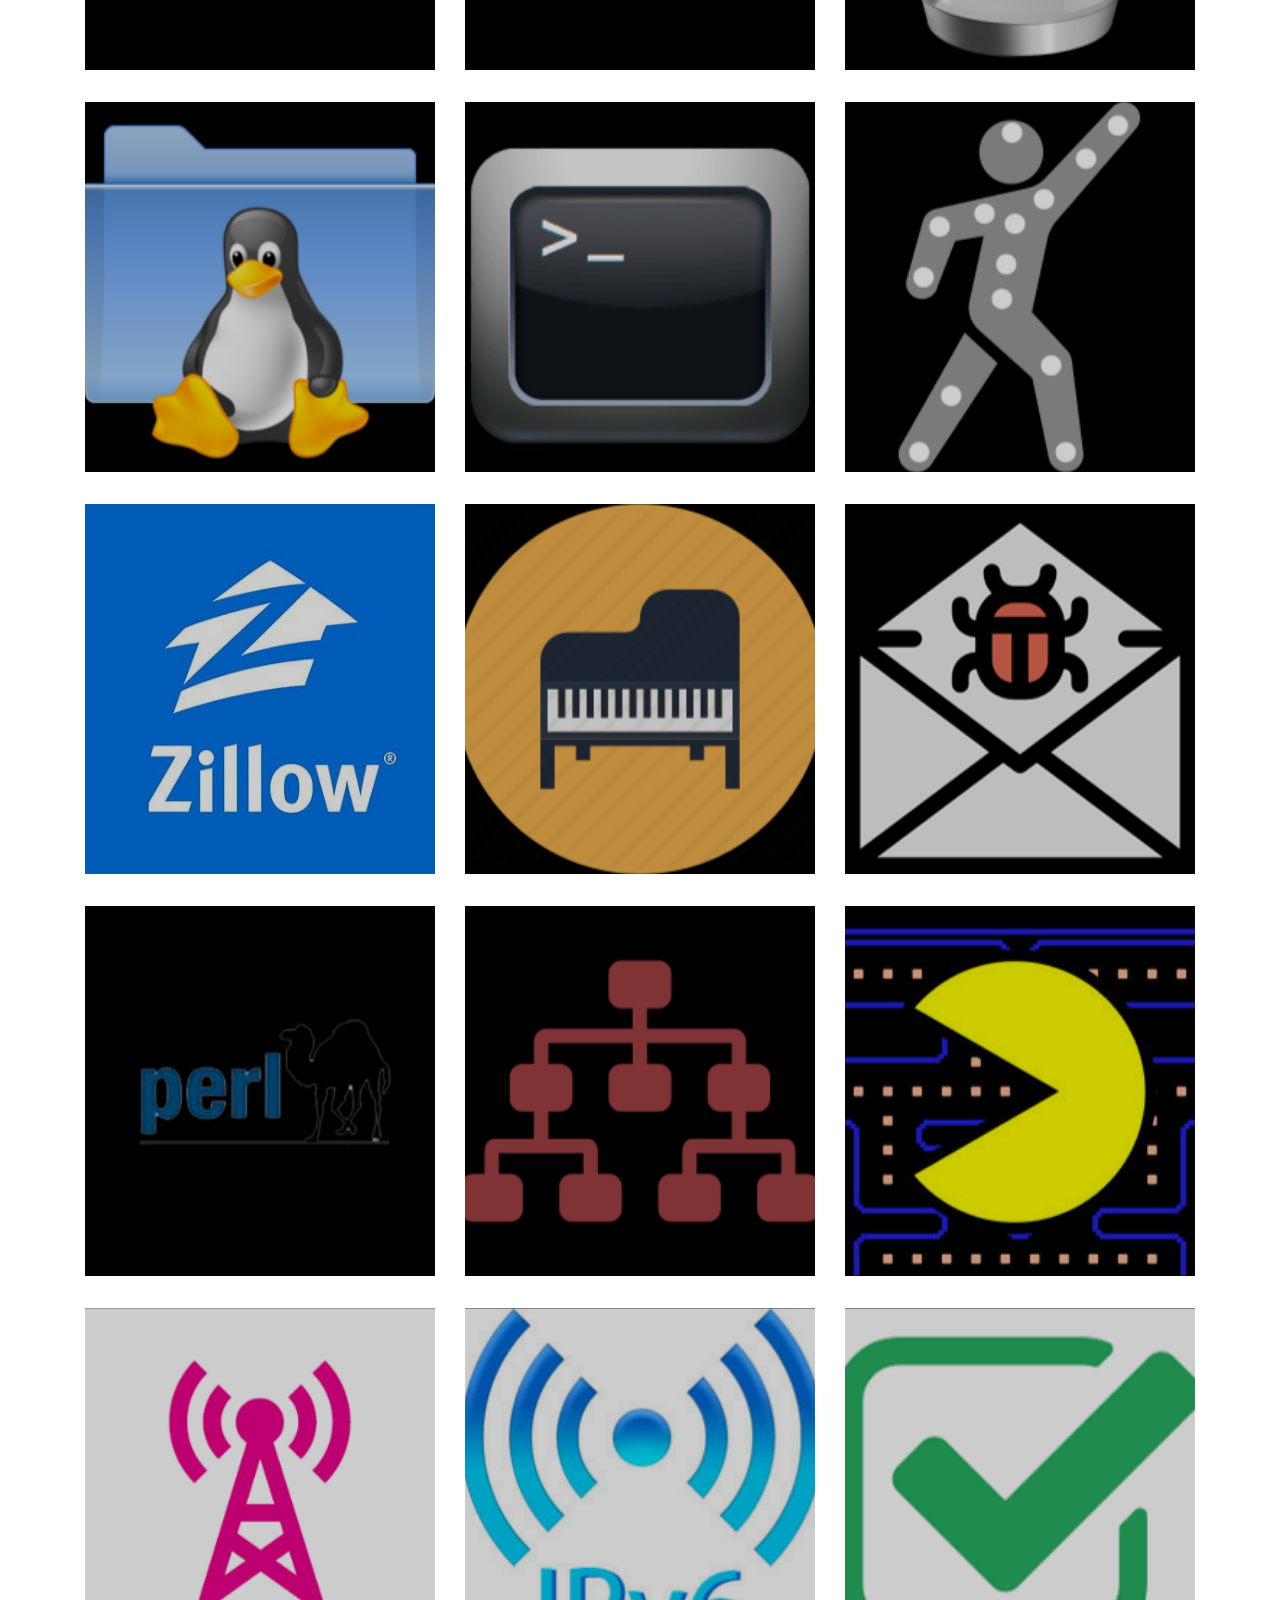
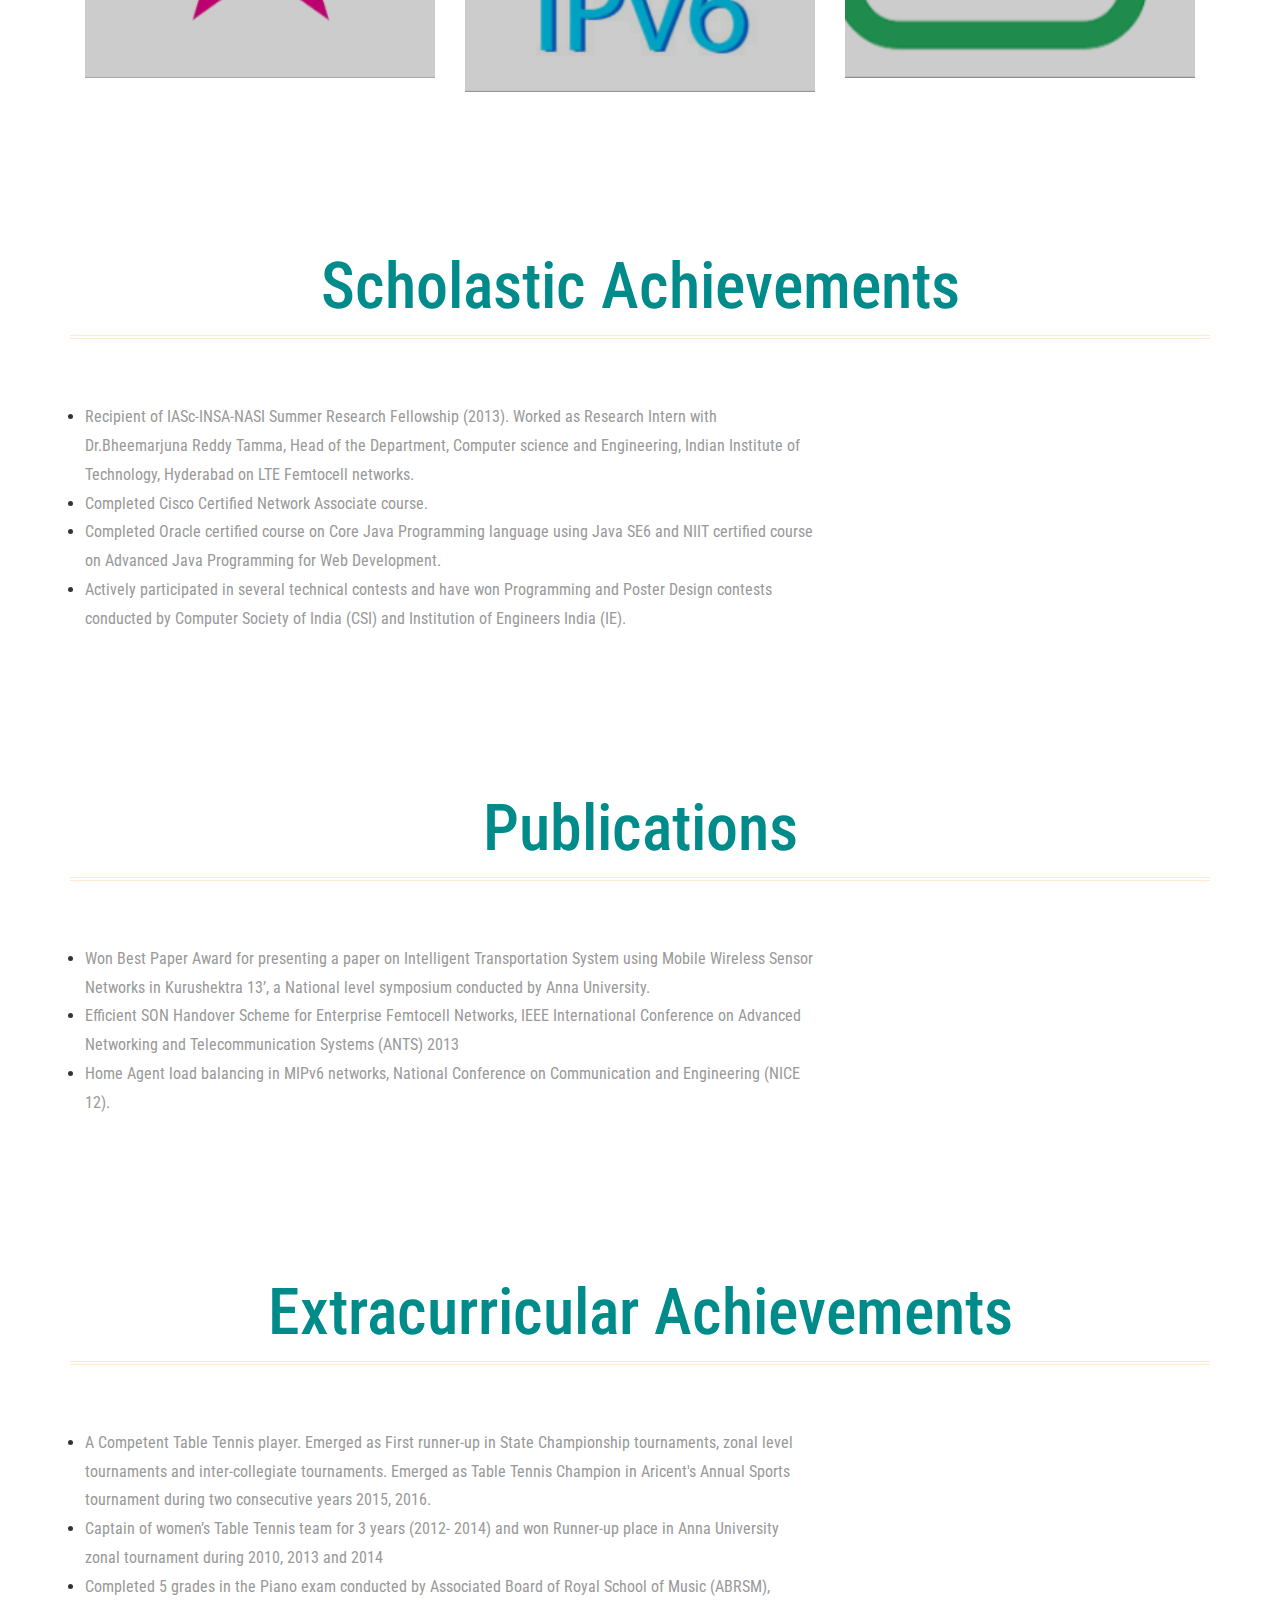
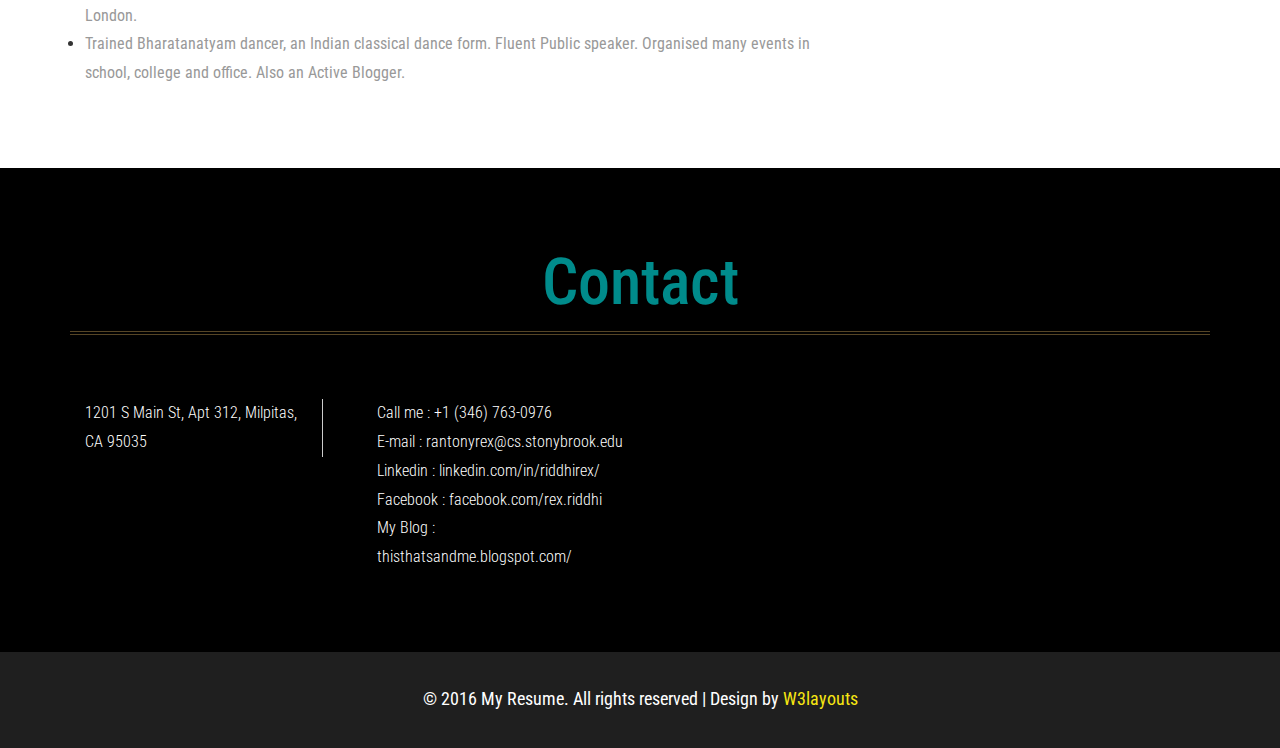
<file: index2.html>
<!--
Author: W3layouts
Author URL: http://w3layouts.com
License: Creative Commons Attribution 3.0 Unported
License URL: http://creativecommons.org/licenses/by/3.0/
-->
<!DOCTYPE html>
<html>
<head>
<title>Riddhi Rex- Website</title>
<!--mobile apps-->
<meta name="viewport" content="width=device-width, initial-scale=1">
<meta http-equiv="Content-Type" content="text/html; charset=utf-8" />
<meta name="keywords" content="My Resume Responsive web template, Bootstrap Web Templates, Flat Web Templates, Android Compatible web template, 
	SmartPhone Compatible web template, free WebDesigns for Nokia, Samsung, LG, SonyEricsson, Motorola web design" />
<script type="application/x-javascript"> addEventListener("load", function() { setTimeout(hideURLbar, 0); }, false); function hideURLbar(){ window.scrollTo(0,1); } </script>
<!--mobile apps-->
<!--Custom Theme files-->
<link href="css/bootstrap.css" type="text/css" rel="stylesheet" media="all">
<link href="css/style.css" type="text/css" rel="stylesheet" media="all">
<link rel="stylesheet" href="css/swipebox.css">
<!--//Custom Theme files-->
<!--js-->
<script src="js/jquery-1.11.1.min.js"></script> 
<!-- //js -->
<!--web-fonts-->
<link href='//fonts.googleapis.com/css?family=Overlock:400,400italic,700,700italic,900,900italic' rel='stylesheet' type='text/css'>
<link href='//fonts.googleapis.com/css?family=Roboto+Condensed:400,300,300italic,400italic,700,700italic' rel='stylesheet' type='text/css'>
<!--//web-fonts-->
<!--start-smooth-scrolling-->
<script type="text/javascript" src="js/move-top.js"></script>
<script type="text/javascript" src="js/easing.js"></script>	
<script type="text/javascript">
		jQuery(document).ready(function($) {
			$(".scroll").click(function(event){		
				event.preventDefault();
				$('html,body').animate({scrollTop:$(this.hash).offset().top},1000);
			});
		});
</script>
<!--//end-smooth-scrolling-->
</head>
<body>
	<!--banner-->
	<div id="home" class="banner">
		<div class="banner-info">
			<div class="container">
				<div class="col-md-4 header-left">
					<img src="images/pic.JPG" alt=""/>
				</div>
				<div class="col-md-8 header-right">
			
					<h1>Riddhi Rex Antonyrex</h1>
					<h6>Software Engineer at Cisco Systems Inc. </h6>
					<ul class="address">
						<li>
							<ul class="address-text">
								<li><b>EDUCATION</b></li>
								<li>Masters in Computer Science</li>
							</ul>
						</li>
						
						<li>
							<ul class="address-text">
								<li><b>E-MAIL </b></li>
								<li><a href="mailto:rantonyrex@cs.stonybrook.edu"> rantonyrex@cs.stonybrook.edu</a></li>
							</ul>
						</li>
						<li>
							<ul class="address-text">
								<li><b>LINKEDIN ACCOUNT </b></li>
								<li><a href="https://linkedin.com/in/riddhirex/"> linkedin.com/in/riddhirex/</a></li>
							</ul>
						</li>						
						<li>
							<ul class="address-text">
								<li><b>GITHUB ACCOUNT </b></li>
								<li><a href="https://github.com/RiddhiRex"> /github.com/RiddhiRex</a></li>
							</ul>
						</li>
					</ul>
				</div>
				<div class="clearfix"> </div>
			</div>
		</div>
	</div>
	<!--//banner-->
	<!--top-nav-->
	<div class="top-nav wow">
		<div class="container">
			<div class="navbar-header logo">
				<button type="button" class="navbar-toggle collapsed" data-toggle="collapse" data-target="#bs-example-navbar-collapse-1">
					Menu
				</button>
			</div>
			<!-- Collect the nav links, forms, and other content for toggling -->
			<div class="collapse navbar-collapse" id="bs-example-navbar-collapse-1">
				<div class="menu">
					<ul class="nav navbar">
						<li><a href="#about" class="scroll">About</a></li>
						<li><a href="#work" class="scroll">Experience</a></li>
						<li><a href="#education" class="scroll">Education</a></li>
						<li><a href="#skills" class="scroll">Skills</a></li>
						<li><a href="#projects" class="scroll">My Projects</a></li>
						<li><a href="Resume.html" target=_blank >Resume</a></li>
						<li><a href="#contact" class="scroll">Contact</a></li>
					</ul>
					<div class="clearfix"> </div>
				</div>
			</div>
		</div>
	</div>	
	<!--//top-nav-->
	<!--about-->
	<div id="about" class="about">
		<div class="container">
			<h3 class="title"> About Me</h3>
			<div class="col-md-8 about-left">

			<font size="3">
				<p>

			<font size="4">

<ul>
<li><p>I am an enthusiastic Software Developer having 4.5 years of Software Development experience currently working in Cisco Systems, San Jose.</p></li>
<li><p>Adept in End-to-End development of software products from requirement analysis, Designing, Coding, Unit
testing, debugging and documentation.</p></li>
<li><p>Worked extensively in areas of Networking mainly in Datacom(Layer 2 and Layer 3).</p></li>
<li><p>Well versed in coding in C, C++ Python, Perl and Java.</p></li>
<li><p>Focused, Hardworking and a good team player with keen interest to acquire new skills and learn new technologies.</p></li>
</ul>
</font>
			</div>
			<div class="clearfix"> </div>
		</div>
	</div>
	<!--//about-->
	<!--work-experience-->
	<div id="work" class="work">
		<div class="container">
			<h3 class="title">Work Experience</h3>
			
			<div class="work-info"> 
				<div class="col-md-6 work-left"> 
					<h4>Feb 2019 - Current </h4>
				</div>
				<div class="col-md-6 work-right"> 
					<h5><span class="glyphicon glyphicon-briefcase"> </span> Cisco Systems Inc., San Jose </h5>
					<p> <h5>Position: Software Engineer III </h5></p>
					<p>Working on Nexus 9k product on fixing issues in L2 layer features such as VLAN, L2 port, Port-channel, VPC, LLDP, CDP, Storm control, Consistency-checker, Mac address for Innovium platform and others</p>
					<p>Worked single-handedly on developing a new feature of having or overriding Relay Agent information option (Option82) in DHCP Discover packets through a new CLI and REST API</p>
				<p>Worked on integrating 10+ versions of SDK released by the platform team of Innovium</p>
				<p>•	Worked with pyATS framework for developing Infra, feature and functionality test automation suites for L2 protocols.</p>
					<p>Technologies Used - C programming in Linux, Python, Ixia Network, Ixia Explorer, Wireshark,  PyATS, Bitbucket </p>

				</div>
				<div class="clearfix"> </div>
			</div>
		
		
		
			<div class="work-info"> 
				<div class="col-md-6 work-right work-right2"> 
					<h4> May 2018 - August 2018 </h4>
				</div>
				<div class="col-md-6 work-left work-left2"> 
					<h5> Akamai Technologies, Cambridge, MA <span class="glyphicon glyphicon-briefcase"> </span></h5>			
					<p><h5>Position: Software Engineering Intern</h5></p>
					<p>Worked in the Mapping functionality of Akamai. Developed a wrapper for Linux Traffic Control tool. With the wrapper, it is easy to configure networking rules and 
mimic the behavior of a WLAN.</p> 
					<p>Involved in the generation of Cycle Time Comparison Graphs of the processes among the components in the 
Testnet and the Production.</p> 
					<p>Technologies Used - Linux tc tool, Akatest, Perforce. </p>
				</div>
				<div class="clearfix"> </div>
			</div>
				
		
		
			<div class="work-info"> 
				<div class="col-md-6 work-left"> 
					<h4>July 2014 - July 2017 </h4>
				</div>
				<div class="col-md-6 work-right"> 
					<h5><span class="glyphicon glyphicon-briefcase"> </span> Aricent, India</h5>
					<p> <h5>Position: Senior Software Engineer.</h5></p>
					<p> Worked predominantly in Datacom domain. Involved in the development of feature enhancements, new functionality and fixing existing issues in the system for HP Procurve switches in Linux platform.
						It included requirement analysis, designing, coding, unit testing, debugging and documentation.</p>
						<p>  Designed, developed, tested and delivered CLI and SNMP modules of OSPFV3 protocol with zero defects. </p>
					<p>Fixed multiple Urgent and High priority customer issues and complex internally found defects in time without introducing any Regression bugs by the code changes delivered.</p>
					<p>Technologies Used - C programming in Linux, Ixia Network, Ixia Explorer, Wireshark, Multi, Git, Jenkins</p>

				</div>
				<div class="clearfix"> </div>
			</div>
			
	
			
			<div class="work-info"> 
				<div class="col-md-6 work-right work-right2"> 
					<h4> Dec 2013 - June 2014 </h4>
				</div>
				<div class="col-md-6 work-left work-left2"> 
					<h5> Aricent, India <span class="glyphicon glyphicon-briefcase"> </span></h5>
					
<p><h5>Position: Trainee</h5></p>
<p>Automated the testing of ELPS protocol over MPLS network with packet capture functionality. Involved in requirement analysis,
	designing, coding, unit testing, debugging, documentation and implementation using AGILE Methodology.</p>

				</div>
				<div class="clearfix"> </div>
			</div>
			
			
			<div class="work-info"> 
				<div class="col-md-6 work-left"> 
					<h4> May 2013 - July 2013 </h4>
				</div>
				<div class="col-md-6 work-right"> 
					<h5><span class="glyphicon glyphicon-briefcase"> </span> Indian Institute of Technology, Hyderabad, India</h5>
					<p><h5>Postition: Research Intern</h5></p>
					<p>The handover methods using S1 interface and X2 interface was simulated and
						the signaling overhead was found in each case.
						Created network topologies and observed the criteria for handover and proposed an
						efficient handover decision algorithm for reducing handover.</p>
						<p> The proposed SON based handover decision algorithm reduced handover delay, signaling cost and packet drop. </p>
						<p>This approach achieved 31.5% improvement in reducing handover delay compared to the existing HO scheme.</p>
				</div>
				<div class="clearfix"> </div>
			</div>
			
		</div>
	</div>
	<!--//work-experience-->
	<!--education-->
	<div id="education" class="education">
		<div class="container">
			<h3 class="title">Education</h3>
			<div class="work-info"> 
				<div class="col-md-6 work-left"> 
					<h4>Graduate Degree (Aug 2017 - Dec 2018)</h4>
				</div>
				<div class="col-md-6 work-right"> 
					<h5><span class="glyphicon glyphicon-education"> </span> Stony Brook University</h5>
					<p>Masters in Computer Science</p>
					<p>CGPA - 3.54/4</p>
					<p>Expected Date of Graduation - December 2018</p>
					<p>Courses - Analysis of Algorithms, Operating Systems, Data Science, Artificial Intelligence, Wireless and Mobile Networks, Data Mining, Theory of Database</p>
				</div>
				<div class="clearfix"> </div>
			</div>
			
			<div class="work-info"> 
				<div class="col-md-6 work-right work-right2"> 
					<h4>Graduate Degree (2014-2016)</h4>
				</div>
				<div class="col-md-6 work-left work-left2"> 
					<h5>Symbiosis Center for Distance Learning <span class="glyphicon glyphicon-education"></span></h5>
					<p>Post Graduate Diploma in IT management</p>
					<p> Percentage : 81.2% </p>
					<p>Courses - Business Communication, Business Requirement Analysis, Business process and ERP, Business Process Modelling</p>
				</div>
				<div class="clearfix"> </div>
			</div>
			
			<div class="work-info"> 
				<div class="col-md-6 work-left"> 
					<h4>Bachelors (2010-2014)</h4>
				</div>
				<div class="col-md-6 work-right"> 
					<h5><span class="glyphicon glyphicon-education"> </span> Thiagarajar College of Engineering </h5>
					<p>Bachelor of Computer Science and Engineering</p>
					<p>CGPA : 9.02/10</p>
					<p>Courses  - Data Structures and Algorithms, 
						Computer Networks, Object Oriented Programming, 
						Web Technologies, Operating Systems, Database Systems, Theory of Computation</p>
				</div>
				<div class="clearfix"> </div>
			</div>

			<div class="work-info">
				<div class="col-md-6 work-right work-right2">
					<h4> Standard 12 Exam -2010</h4>
				</div>
				<div class="col-md-6 work-left work-left2">
					<h5>S.B.O.A Matric and Higher Secondary School, Madurai, India <span class="glyphicon glyphicon-education"></span></h5>
					<p> Percentage: 96.9% </p>

				</div>
				<div class="clearfix"> </div>
			</div>
						<div class="work-info"> 
				<div class="col-md-6 work-left"> 
					<h4>Standard 10 Exam -2008</h4>
				</div>
				<div class="col-md-6 work-right"> 
					<h5><span class="glyphicon glyphicon-education"> </span> S.B.O.A Matric and Higher Secondary School, Madurai, India </h5>
					<p>Percentage: 92%</p>
				</div>
				<div class="clearfix"> </div>
			</div>
			
		</div>
	</div>
	<!--//education-->
	<!--skills-->
	<div id="skills" class="skills">
		<div class="container">
			<h3 class="title">Skills</h3>
			<div class="skills-info">
				<div class="col-md-6 bar-grids">
					<h6>C<span>90% </span></h6>
					<div class="progress">
						<div class="progress-bar progress-bar-striped active" style="width: 90%">
						</div>
					</div>
					<h6>C++<span>90% </span></h6>
					<div class="progress">
						<div class="progress-bar progress-bar-striped active" style="width: 90%">
						</div>
					</div>
					<h6> Python <span> 95% </span></h6>
					<div class="progress">
						<div class="progress-bar progress-bar-striped active" style="width: 95%">
						</div>
					</div>

					<h6>Databases - Oracle, MySQL, IBMDB2 <span> 80% </span></h6>
					<div class="progress">
						<div class="progress-bar progress-bar-striped active" style="width: 80%">
						</div>
					</div>
					<h6>Networking Tools(Ixia, Ns3, Wireshark Packet Capture)<span> 90%</span></h6>
					<div class="progress">
						<div class="progress-bar progress-bar-striped active" style="width: 90%">
						</div>
					</div>
				</div>
				
					
				<div class="col-md-6 bar-grids">
					<h6> Java <span> 80% </span></h6>
					<div class="progress">
						<div class="progress-bar progress-bar-striped active" style="width: 80%">
						</div>
					</div>
					
					<h6>Perl<span> 60% </span></h6>
					<div class="progress">
						<div class="progress-bar progress-bar-striped active" style="width: 60%">
						</div>
					</div>
					<h6>Web application development using Java/J2EE <span> 75% </span></h6>
					<div class="progress">
						<div class="progress-bar progress-bar-striped active" style="width: 75%">
						</div>
					</div>
					<h6>Linux Kernel programming<span> 80% </span></h6>
					<div class="progress">
						<div class="progress-bar progress-bar-striped active" style="width: 80%">
						</div>
					</div>
					
					<h6>Networking L2/L3 protocols(OSPF, BGP, RIP, IPV4, IPV6, TCP/IP)<span> 90% </span></h6>
					<div class="progress">
						<div class="progress-bar progress-bar-striped active" style="width: 90%">
						</div>
					</div>
					
				</div>
				<div class="clearfix"> </div>
			</div>
		</div>
	</div>
	<!--//education-->
	<!--portfolio-->
	<div id="projects" class="portfolio">
		<div class="container">
			<h3 class="title wow zoomInLeft animated" data-wow-delay=".5s">My Projects</h3>
			<div class="sap_tabs">			
				<div id="horizontalTab" style="display: block; width: 100%; margin: 0px;">
					<ul class="resp-tabs-list wow fadeInUp animated" data-wow-delay=".7s">
						<li class="resp-tab-item"><span>All</span></li>
						<li class="resp-tab-item"><span>Undergraduate</span></li>
						<li class="resp-tab-item"><span>Graduate</span></li>
					</ul>	
					<div class="clearfix"> </div>	
					<div class="resp-tabs-container">
						<div class="tab-1 resp-tab-content">
							<div class="tab_img">
							
								
								<div class="col-md-4 portfolio-grids">
									<div class="grid">
										<a href="images/search.png" class="swipebox" title="Jan 2011 – May 2011
This Text Analytics project evaluates the article given as input by scanning the text corpus.
By estimating the topic word distribution, the topic or the domain of the document is found.
Instead of topic based search, content based search mechanism was adopted. It aims at
improving the search engine efficiency. This project was sponsored by Honeywell
Technology Solutions under HTS University Relations.">
											<img src="images/search.png" alt="" class="img-responsive" />
											<div class="figcaption">
												<h3><span> Topic Modelling</span></h3>
												<p>Java, Hadoop</p>
											</div>
										</a>	
									</div>
								</div>
						<div class="col-md-4 portfolio-grids">
						<div class="grid">
						<a href="images/index.png" class="swipebox" title="Sep 2017 – Dec 2017 
									
	 Built a tool that applies the principles of data science to automatically build back-of-the-book indices by analyzing the user given document. The Source code can be found in https://github.com/RiddhiRex/DSF_BookIndexBuilding ">
								<img src="images/index.png" alt="" class="img-responsive" />
								<div class="figcaption">
									<h3><span> Automatic building of Book indices</span></h3>
									<p>Python</p>
								</div>
							</a>	
						</div>
					</div>	
								
				<div class="col-md-4 portfolio-grids">
					<div class="grid">
					<a href="images/trash.png" class="swipebox" title="Feb 2017 – Mar 2017 
 Created a secure garbage folder in a Stackable filesystem environment. When a file is deleted, it will be moved to a special hidden folder. 
A provision was added to revert the file, to list the contents of the folder based on user permission.">
							<img src="images/trash.png" alt="" class="img-responsive" />
							<div class="figcaption">
								<h3><span> Creation of Secure Garbage folder in Linux</span></h3>
								<p>C Linux Programming</p>
							</div>
						</a>	
					</div>
				</div>

				<div class="col-md-4 portfolio-grids">
					<div class="grid">
					<a href="images/linuxpic.png" class="swipebox" title="Mar 2018 – May 2018  
											    
 As an extension of the above project, I developed a kernel-based system to support process-based queues for handling file encryption and compression when moving files to the trashbin asynchronously.">
							<img src="images/linuxpic.png" alt="" class="img-responsive" />
							<div class="figcaption">
								<h3><span> Implementation of Process based queues in Linux Kernel</span></h3>
								<p>C Linux Programming</p>
							</div>
						</a>	
					</div>
				</div>

				<div class="col-md-4 portfolio-grids">
						<div class="grid">
						<a href="images/cmd.png" class="swipebox" title="Jan 2018 – Feb 2018
												    
	 Created a Linux System call to deduplicate the contents of identical files. It takes multiple arguments depending on which identical bytes will be returned or partially matching contents will be written to an output file.">
								<img src="images/cmd.png" alt="" class="img-responsive" />
								<div class="figcaption">
									<h3><span> Implementation of a new Linux Systemcall</span></h3>
									<p>C Linux Programming</p>
								</div>
							</a>	
						</div>
					</div>
								
				<div class="col-md-4 portfolio-grids">
						<div class="grid">
						<a href="images/motion.png" class="swipebox" title="Jan 2018 – Present
									
	 Leg movement of a person is tracked when exercising using a Magnetic strip and Magnetometer and using Machine Learning algorithm, its correctness is verified.">
								<img src="images/motion.png" alt="" class="img-responsive" />
								<div class="figcaption">
									<h3><span> Tracking of Human leg motion during Exercise</span></h3>
									<p>Python</p>
								</div>
							</a>	
						</div>
					</div>					

					<div class="col-md-4 portfolio-grids">
						<div class="grid">
							<a href="images/zillow.jpg" class="swipebox" title="Sep 2017 to Oct 2017
This is a competition on Kaggle.com website. This project is a Data Science problem where the sale price of the houses has to be predicted before its sales.
							The dataset consists of 2.5lakh records containing details about those houses. It  uses Random Forest regression model to predict the final sale price of the houses. The Source Code can be found in https://github.com/RiddhiRex/Zillow-home-value-prediction ">
								<img src="images/zillow.jpg" alt="" class="img-responsive" />
								<div class="figcaption">
									<h3><span> Zillow’s Home Value Prediction</span></h3>
									<p>Python</p>
								</div>
							</a>	
						</div>
					</div>
					<div class="col-md-4 portfolio-grids">
						<div class="grid">
							<a href="images/music.png" class="swipebox" title="Sep 2017 to Nov 2017
The project is based on Acoustic Sensing and Learning to detect what kind of instrument is used in a music piece. It will identify the instruments played in a music track and classify them as
Piano or Guitar or Band or likewise. A music piece can be uploaded to the model and the Classifier will detect the music instrument played in the music piece. 13 different music instruments along with Human voice are predicted with an accuracy of 71%. The Source Code can be found in https://github.com/RiddhiRex/DetectingMusicInstruments ">
								<img src="images/music.png" alt="" class="img-responsive" />
								<div class="figcaption">
									<h3><span> Detecting music instruments in a music piece</span></h3>
									<p>Python</p>
								</div>
							</a>	
						</div>
					</div>
																
					<div class="col-md-4 portfolio-grids">
						<div class="grid">
							<a href="images/spam.png" class="swipebox" title="Nov 2017 to Dec 2017
A spam filter is a program which is used to identify unsolicited and unwanted emails and prevent them from going to the user's inbox. 
													  It achieves this by making decision whether a mail is spam or ham based on certain pre-learnt judgments.
													  The model is made to learn to identify a spam and ham mail by passing the features to the Naive Bayes model. 
													  Spam and Ham mails are detected with an accuracy of 72%. The Source Code can be found in https://github.com/RiddhiRex/Spam_mails_Filter ">
								<img src="images/spam.png" alt="" class="img-responsive" />
								<div class="figcaption">
									<h3><span> Detecting Spam mails using Naive Bayes model</span></h3>
									<p>Python</p>
								</div>
							</a>	
						</div>
					</div>
					<div class="col-md-4 portfolio-grids">
						<div class="grid">
							<a href="images/perl.png" class="swipebox" title="May 2018 to July 2018
Developed a class of wrapper functions for the Linux Traffic Control(TC). With the wrapper, it makes it easy to configure Networking behavior such as 
										latency/loss/corruption/duplication/filter/reordering/priortize certain traffic and mimic the behavior of  WLAN.
						The wrapper makes it very easy and saves time and effort. 
			The user need not have any knowledge of the commands of Linux TC tool. 
Functions are provided to make sure the rule is in place and working post configuration which takes care of the verification process too. ">
								<img src="images/perl.png" alt="" class="img-responsive" />
								<div class="figcaption">
									<h3><span> Wrapper module for Linux Traffic Control tool</span></h3>
									<p>Perl</p>
								</div>
							</a>	
						</div>
					</div>
								
					<div class="col-md-4 portfolio-grids">
						<div class="grid">
							<a href="images/tree.png" class="swipebox" title=" Nov 2017
In this project, We study the correlation between the size/depth of the tree and the accuracy of prediction for various threshold values.
The Source Code can be found in https://github.com/RiddhiRex/Decision-Tree-Building  ">
								<img src="images/tree.png" alt="" class="img-responsive" />
								<div class="figcaption">
									<h3><span> Finding right Decision tree depth for maximum accuracy</span></h3>
									<p>Python</p>
								</div>
							</a>	
						</div>
					</div>
						
					<div class="col-md-4 portfolio-grids">
						<div class="grid">
							<a href="images/pacman.jpg" class="swipebox" title="Sep 2017 to Nov 2017
Pacman game is implemented using different search algorithms and AI concepts such as DFS, BFS, Uniform cost search, A* search, corner's problem and multi-agent environment such as Reflex Agent, Alpha-Beta pruning, Minimax, Expectimax.
The Source Code can be found in https://github.com/RiddhiRex/AI_Pacman_searches ">
								<img src="images/pacman.jpg" alt="" class="img-responsive" />
								<div class="figcaption">
									<h3><span> Pacman game using different search algorithms</span></h3>
									<p>Python</p>
								</div>
							</a>	
						</div>
					</div>
								
								
					<div class="col-md-4 portfolio-grids">
						<div class="grid">
							<a href="images/femto.png" class="swipebox" title=" May 2013 – July 2013 An efficient SON handover scheme was proposed to mitigate the unnecessary handovers.
The proposed approach uses building information and estimated UE position for making
handover decision. Simulation results showed that our proposed approach achieves 31.5%
improvement in reducing handover delay compared to existing HO scheme. This work was
supported by the Deity, Govt of India. For more info: http://ieeexplore.ieee.org/abstract/document/6802870/ ">
								<img src="images/femto.png" alt="" class="img-responsive" />
								<div class="figcaption">
									<h3><span> Energy efficient Inter-Femtocell Handover in LTE</span></h3>
									<p>NS3</p>
								</div>
							</a>	
						</div>
					</div>

					<div class="col-md-4 portfolio-grids">
						<div class="grid">
							<a href="images/MIPV6.jpg" class="swipebox" title="July 2012 – November 2012
							This project was targeted at improving the QoS in MIPv6 network. The behavior of binding
cache of nodes and effects on QoS were studied and a method for reducing the packet loss
by efficient distribution of load among the nodes was proposed.">
								<img src="images/MIPV6.jpg" alt="" class="img-responsive" />
								<div class="figcaption">
									<h3><span> Improving QOS in MIPV6 network</span></h3>
									<p>OMNETPP, C</p>
								</div>
							</a>	
						</div>
					</div>

					<div class="col-md-4 portfolio-grids">
						<div class="grid">
							<a href="images/test.png" class="swipebox" title="Automated the process of verifying the working of ELPS protocol over MPLS network. It was done for various topologies covering several scenarios. Also the path taken by the packet, the ports through which it passes to reach the destination and its contents were verified.">
								<img src="images/test.png" alt="" class="img-responsive" />
								<div class="figcaption">
									<h3>Automation of testing of ELPS protocol over MPLS network with packet capture<span> </span></h3>
									<p>C programming in Linux</p>
								</div>
							</a>	
						</div>
					</div>
					<div class="clearfix"> </div>
				</div>
			</div>
						<div class="tab-1 resp-tab-content">
							<div class="tab_img">
								
								<div class="col-md-4 portfolio-grids">
									<div class="grid">
										<a href="images/MIPV6.jpg" class="swipebox" title="July 2012 – November 2012
										This project was targeted at improving the QoS in MIPv6 network. The behavior of binding
cache of nodes and effects on QoS were studied and a method for reducing the packet loss
by efficient distribution of load among the nodes was proposed.">
											<img src="images/MIPV6.jpg" alt="" class="img-responsive" />
											<div class="figcaption">
												<h3><span> Improving QOS in MIPV6 network</span></h3>
												<p>OMNETPP, C</p>
											</div>
										</a>	
									</div>
								</div>
								<div class="col-md-4 portfolio-grids">
									<div class="grid">
										<a href="images/search.png" class="swipebox" title="Jan 2011 – May 2011
This Text Analytics project evaluates the article given as input by scanning the text corpus.
By estimating the topic word distribution, the topic or the domain of the document is found.
Instead of topic based search, content based search mechanism was adopted. It aims at
improving the search engine efficiency. This project was sponsored by Honeywell
Technology Solutions under HTS University Relations.">
											<img src="images/search.png" alt="" class="img-responsive" />
											<div class="figcaption">
												<h3><span> Topic Modelling</span></h3>
												<p>Java, Hadoop</p>
											</div>
										</a>	
									</div>
								</div>
								<div class="col-md-4 portfolio-grids">
									<div class="grid">
										<a href="images/femto.png" class="swipebox" title=" May 2013 – July 2013 An efficient SON handover scheme was proposed to mitigate the unnecessary handovers.
The proposed approach uses building information and estimated UE position for making
handover decision. Simulation results showed that our proposed approach achieves 31.5%
improvement in reducing handover delay compared to existing HO scheme. This work was
supported by the Deity, Govt of India. For more info: http://ieeexplore.ieee.org/abstract/document/6802870/">
											<img src="images/femto.png" alt="" class="img-responsive" />
											<div class="figcaption">
												<h3><span> Energy efficient Inter-Femtocell Handover in LTE</span></h3>
												<p>NS3</p>
											</div>
										</a>	
									</div>
								</div>
								<div class="clearfix"> </div>
							</div>
						</div>
			<div class="tab-1 resp-tab-content">
				<div class="tab_img">
					<div class="col-md-4 portfolio-grids">
						<div class="grid">
							<a href="images/zillow.jpg" class="swipebox" title="Sep 2017 to Oct 2017
This is a competition on Kaggle.com website. This project is a Data Science problem where the sale price of the houses has to be predicted before its sales.
							The dataset consists of 2.5lakh records containing details about those houses. It  uses Random Forest regression model to predict the final sale price of the houses.
													    The Source Code can be found in https://github.com/RiddhiRex/Zillow-home-value-prediction ">
								<img src="images/zillow.jpg" alt="" class="img-responsive" />
								<div class="figcaption">
									<h3><span> Zillow’s Home Value Prediction</span></h3>
									<p>Python</p>
								</div>
							</a>	
						</div>
					</div>
					<div class="col-md-4 portfolio-grids">
						<div class="grid">
						<a href="images/index.png" class="swipebox" title="Sep 2017 – Dec 2017 
									
	 Built a tool that applies the principles of data science to automatically build back-of-the-book indices by analyzing the user given document. The Source code can be found in https://github.com/RiddhiRex/DSF_BookIndexBuilding ">
								<img src="images/index.png" alt="" class="img-responsive" />
								<div class="figcaption">
									<h3><span> Automatic building of Book indices</span></h3>
									<p>Python</p>
								</div>
							</a>	
						</div>
					</div>	
									<div class="col-md-4 portfolio-grids">
					<div class="grid">
					<a href="images/trash.png" class="swipebox" title="Feb 2017 – Mar 2017 
 Created a secure garbage folder in a Stackable filesystem environment. When a file is deleted, it will be moved to a special hidden folder. 
A provision was added to revert the file, to list the contents of the folder based on user permission.">
							<img src="images/trash.png" alt="" class="img-responsive" />
							<div class="figcaption">
								<h3><span> Creation of Secure Garbage folder in Linux</span></h3>
								<p>C Linux Programming</p>
							</div>
						</a>	
					</div>
				</div>

				<div class="col-md-4 portfolio-grids">
					<div class="grid">
					<a href="images/linuxpic.png" class="swipebox" title="Mar 2018 – May 2018  
											    
 As an extension of the above project, I developed a kernel-based system to support process-based queues for handling file encryption and compression when moving files to the trashbin asynchronously.">
							<img src="images/linuxpic.png" alt="" class="img-responsive" />
							<div class="figcaption">
								<h3><span> Implementation of Process based queues in Linux Kernel</span></h3>
								<p>C Linux Programming</p>
							</div>
						</a>	
					</div>
				</div>

				<div class="col-md-4 portfolio-grids">
						<div class="grid">
						<a href="images/cmd.png" class="swipebox" title="Jan 2018 – Feb 2018
												    
	 Created a Linux System call to deduplicate the contents of identical files. It takes multiple arguments depending on which identical bytes will be returned or partially matching contents will be written to an output file.">
								<img src="images/cmd.png" alt="" class="img-responsive" />
								<div class="figcaption">
									<h3><span> Implementation of a new Linux Systemcall</span></h3>
									<p>C Linux Programming</p>
								</div>
							</a>	
						</div>
					</div>
								
				<div class="col-md-4 portfolio-grids">
						<div class="grid">
						<a href="images/motion.png" class="swipebox" title="Jan 2018 – Present
									
	 Leg movement of a person is tracked when exercising using a Magnetic strip and Magnetometer and using Machine Learning algorithm, its correctness is verified.">
								<img src="images/motion.png" alt="" class="img-responsive" />
								<div class="figcaption">
									<h3><span> Tracking of Human leg motion during Exercise</span></h3>
									<p>Python</p>
								</div>
							</a>	
						</div>
					</div>	
				<div class="col-md-4 portfolio-grids">
						<div class="grid">
							<a href="images/spam.png" class="swipebox" title="Nov 2017 to Dec 2017
A spam filter is a program which is used to identify unsolicited and unwanted emails and prevent them from going to the user's inbox. 
													  It achieves this by making decision whether a mail is spam or ham based on certain pre-learnt judgments.
													  The model is made to learn to identify a spam and ham mail by passing the features to the Naive Bayes model. 
													  Spam and Ham mails are detected with an accuracy of 72%. The Source Code can be found in https://github.com/RiddhiRex/Spam_mails_Filter ">
								<img src="images/spam.png" alt="" class="img-responsive" />
								<div class="figcaption">
									<h3><span> Detecting Spam mails using Naive Bayes model</span></h3>
									<p>Python</p>
								</div>
							</a>	
						</div>
					</div>
					<div class="col-md-4 portfolio-grids">
						<div class="grid">
							<a href="images/pacman.jpg" class="swipebox" title="Sep 2017 to Nov 2017
Pacman game is implemented using different search algorithms and AI concepts such as DFS, BFS, Uniform cost search, A* search, corner's problem and multi-agent environment such as Reflex Agent, Alpha-Beta pruning, Minimax, Expectimax.
The Source Code can be found in https://github.com/RiddhiRex/AI_Pacman_searches ">
								<img src="images/pacman.jpg" alt="" class="img-responsive" />
								<div class="figcaption">
									<h3><span> Pacman game using different search algorithms</span></h3>
									<p>Python</p>
								</div>
							</a>	
						</div>
					</div>
					
				<div class="col-md-4 portfolio-grids">
						<div class="grid">
							<a href="images/tree.png" class="swipebox" title=" Nov 2017
In this project, We study the correlation between the size/depth of the tree and the accuracy of prediction for various threshold values.
The Source Code can be found in https://github.com/RiddhiRex/Decision-Tree-Building  ">
								<img src="images/tree.png" alt="" class="img-responsive" />
								<div class="figcaption">
									<h3><span> Finding right Decision tree depth for maximum accuracy</span></h3>
									<p>Python</p>
								</div>
							</a>	
						</div>
					</div>
					
						<div class="col-md-4 portfolio-grids">
								<div class="grid">
									<a href="images/music.png" class="swipebox" title="Sep 2017 to Nov 2017
The project is based on Acoustic Sensing and Learning to detect what kind of instrument is used in a music piece. It will identify the instruments played in a music track and classify them as
Piano or Guitar or Band or likewise. A music piece can be uploaded to the model and the Classifier will detect the music instrument played in the music piece. 13 different music instruments along with Human voice are predicted with an accuracy of 71%.
															   The Source Code can be found in https://github.com/RiddhiRex/DetectingMusicInstruments ">
										<img src="images/music.png" alt="" class="img-responsive" />
										<div class="figcaption">
											<h3><span> Detecting music instruments in a music piece</span></h3>
											<p>Python</p>
										</div>
									</a>	
								</div>
							</div>
							</div>
						</div>
					</div>
				</div>
			</div>
			<!--ResponsiveTabs-->
			<script src="js/easyResponsiveTabs.js" type="text/javascript"></script>
			<script type="text/javascript">
				$(document).ready(function () {
					$('#horizontalTab').easyResponsiveTabs({
						type: 'default', //Types: default, vertical, accordion           
						width: 'auto', //auto or any width like 600px
						fit: true   // 100% fit in a container
					});
				});		
			</script>
			<!--//ResponsiveTabs-->
			<!-- swipe box js -->
			<script src="js/jquery.swipebox.min.js"></script> 
				<script type="text/javascript">
					jQuery(function($) {
						$(".swipebox").swipebox();
					});
			</script>
			<!-- //swipe box js -->
		</div>
	</div>
	<!--//portfolio-->
	
	<!--achievements-->
	<div id="about" class="about">
		<div class="container">
			<h3 class="title"> Scholastic Achievements </h3>
			<div class="col-md-8 about-left">
			<ul>
				<li><p>Recipient of IASc-INSA-NASI Summer Research Fellowship (2013). Worked as Research Intern with Dr.Bheemarjuna Reddy Tamma, Head of the Department, Computer science and Engineering, Indian Institute of Technology, Hyderabad on LTE Femtocell networks.</p></li>
<li><p>Completed Cisco Certified Network Associate course. </p></li>
<li><p>Completed Oracle certified course on Core Java Programming language using Java SE6 and NIIT certified course on Advanced Java Programming for Web Development.</p></li>
<li><p>Actively participated in several technical contests and have won Programming and Poster Design contests conducted by Computer Society of India (CSI) and Institution of Engineers India (IE).</p></li>
</ul>
			</div>
			<div class="clearfix"> </div>
		</div>
	</div>
	<!--//acheievements-->
	
		<!--publication -->
	<div class="about" id="about">
		<div class="container">
			<h3 class="title">Publications</h3>
			<div class="col-md-8 about-left">
			<ul>
			<li><p>Won Best Paper Award for presenting a paper on Intelligent Transportation System using Mobile Wireless Sensor Networks in Kurushektra 13’, a National level symposium conducted by Anna University.</p></li>
			<li><p>Efficient SON Handover Scheme for Enterprise Femtocell Networks, IEEE International Conference on Advanced Networking and Telecommunication Systems (ANTS) 2013</p></li>
			<li><p>Home Agent load balancing in MIPv6 networks, National Conference on Communication and Engineering (NICE 12).</p></li>
			</ul>
			</div>
			<div class="clearfix"></div>
		</div>
	</div>

	<!--//publication -->
	
	
	<!--extra achievements-->
	<div id="about" class="about">
		<div class="container">
			<h3 class="title"> Extracurricular Achievements </h3>
			<div class="col-md-8 about-left">
			<ul>
				<li><p>A Competent Table Tennis player. Emerged as First runner-up in State Championship tournaments, zonal level tournaments and inter-collegiate tournaments. Emerged as Table Tennis Champion in Aricent's Annual Sports tournament during two consecutive years 2015, 2016.</p></li>
<li><p>Captain of women’s Table Tennis team for 3 years (2012- 2014) and won Runner-up place in Anna University zonal tournament during 2010, 2013 and 2014 </p></li>
<li><p>Completed 5 grades in the Piano exam conducted by Associated Board of Royal School of Music (ABRSM), London.</p></li>
<li><p>Trained Bharatanatyam dancer, an Indian classical dance form. Fluent Public speaker. Organised many events in school, college and office. Also an Active Blogger. </p></li>
</ul>
			</div>
			<div class="clearfix"> </div>
		</div>
	</div>
	<!--//extra acheievements-->
	
	<!--contact -->
	<div class="welcome contact" id="contact">
		<div class="container">
			<h3 class="title">Contact</h3>
			<div class="contact-row">
				
				<div class="col-md-6 contact-right">
					<div class="address-left">
						<p>1201 S Main St, Apt 312, Milpitas, CA 95035 </p>
					</div>
					<div class="address-right">
						<p>Call me :  +1 (346) 763-0976</p>
						<p>E-mail : <a href="mailto:rantonyrex@cs.stonybrook.edu">rantonyrex@cs.stonybrook.edu</a></p>
						<p>Linkedin : <a href="https://www.linkedin.com/in/riddhirex/">linkedin.com/in/riddhirex/</a></p>
						<p>Facebook : <a href="https://www.facebook.com/rex.riddhi">facebook.com/rex.riddhi</a></p>
						<p>My Blog : <a href="https://thisthatsandme.blogspot.com/">thisthatsandme.blogspot.com/</a></p>
					</div>
					<div class="clearfix"></div>
					
				</div>
				<div class="clearfix"></div>
			</div>
		</div>
	</div>
	<!--//contact -->
	<!--footer-->
	<div class="footer">
		<div class="container">
			<p>© 2016 My Resume. All rights reserved | Design by <a href="http://w3layouts.com">W3layouts</a></p>
		</div>
	</div>
	<!--//footer-->
	<!--smooth-scrolling-of-move-up-->
	<script type="text/javascript">
		$(document).ready(function() {
		
			var defaults = {
				containerID: 'toTop', // fading element id
				containerHoverID: 'toTopHover', // fading element hover id
				scrollSpeed: 1200,
				easingType: 'linear' 
			};
			
			$().UItoTop({ easingType: 'easeOutQuart' });
			
		});
	</script>
	<!--//smooth-scrolling-of-move-up-->
	<!-- Bootstrap core JavaScript
    ================================================== -->
    <!-- Placed at the end of the document so the pages load faster -->
    <script src="js/bootstrap.js"></script>
</body>
</html>
</file>
<file: css/style.css>
/*--
Author: W3layouts
Author URL: http://w3layouts.com
License: Creative Commons Attribution 3.0 Unported
License URL: http://creativecommons.org/licenses/by/3.0/
--*/
body{
	margin:0;
	font-family: 'Roboto Condensed', sans-serif;
	background: #fff;
}
body a{
	transition: 0.5s all;
	-webkit-transition: 0.5s all;
	-moz-transition: 0.5s all;
	-o-transition: 0.5s all;
	-ms-transition: 0.5s all;
	text-decoration:none;
}
h1,h2,h3,h4,h5,h6{
	margin:0;	
	font-family: 'Roboto Condensed', sans-serif;
}
p{
	margin:0;
}
ul,label{
	margin:0;
	padding:0;
}
body a:hover{
	text-decoration:none;
}
/*--baner--*/
.banner {
	background:url(../images/1.jpg)no-repeat center 0px;
	-webkit-background-size:cover;
	background-size:cover;
	-moz-background-size:cover;
	position: relative;
}
.banner-info{
	background: url(../images/dott.png)repeat 0px 0px;
	padding: 4em 0;
}
.header-left img {
    width: 100%;
    border: 5px solid rgba(255, 255, 255, 0.68);
}
.header-right {
    padding-left: 3em;
}
.header-right h1 {
    font-size: 2.5em;
    color: #fff;
    margin: 0.5em 0 0;
}
.header-right h2 {
    font-size: 1.2em;
    color: #000;
    background: #F3E000;
    display: inline-block;
    padding: .5em 1.5em;
    position: relative;
}
.header-right h2:before {
    width: 0;
    height: 0;
    position: absolute;
    content: '';
    bottom: -9px;
    left: 12px;
    border-style: solid;
    border-width: 10px 10px 0 10px;
    border-color: #F3E000 transparent transparent transparent;
}
.header-right h6 {
    font-size: 1em;
    color: #C7C7C7;
    margin-top: 0.8em;
    letter-spacing: 6px;
}
ul.address {
    margin-top: 2em;
    border-top: 1px solid #AFAFAF;
    padding-top: 0.5em;
}
ul.address li {
    display: block;
}
ul.address li ul.address-text li {
    display: inline-block;
    font-size: 1.2em;
    color: #fff;
    margin-top: 1em;
	font-weight: 100;
}
ul.address li ul.address-text li:nth-child(1){
	width: 20%;
}
ul.address li ul.address-text li a {
    color: #fff;
	text-decoration:none;
}
ul.address li ul.address-text li a:hover{
    color: #0FF;
}
/*--//banner-top--*/
/*--top-nav--*/
.top-nav {
    background: #008B8B;
}
.nav > li {
    display: inline-block;
}
ul.nav.navbar {
    margin: 0;
    text-align: center;
}
ul.nav.navbar li a {
    color: #fff;
    padding: 1em 2em;
    font-size: 1.2em;
    font-family: 'Roboto Condensed', sans-serif;
}
ul.nav.navbar li a:hover,ul.nav.navbar li a.active,ul.nav.navbar li a:focus{
    color: #008B8B;
    background: #fff;
	-webkit-transform: scale(0.8);
	-moz-transform: scale(0.8);
    transform: scale(0.8);
	-o-transform: scale(0.8);
	-ms-transform: scale(0.8);
}
/*--//top-nav--*/
/*--about--*/
.about,.work,.education,.skills,.portfolio,.contact{
	padding:6em 0;
}
h3.title {
    font-size: 4em;
    text-align: center;
    color: #008B8B;
    border-bottom: 4px double rgba(247, 197, 106, 0.35);
    padding-bottom: 0.2em;
	margin-bottom: 1em;
}
p {
    font-size: 1em;
    color: #999;
    line-height: 1.8em;
}
.about-right {
    padding-left: 5em;
}
.about-right ul {
    border: 3px double #008B8B;
    padding: 1em 2em;
}
.about-right h5 {
    font-size: 2em;
    text-align: center;
    color: #008B8B;
}
.about-right ul li {
    display: block;
    color: #999;
    margin: 1em 0;
	font-size:1em;
}
.about-right ul li span.glyphicon {
    font-size: 0.8em;
	margin-right: 6px;
}
/*--//about--*/
/*--work--*/
.work {
    background: #000;
}
.work-left {
    text-align: right;
    padding: 3em 5em 0 0;
}
.work-right {
    border-left: 1px solid #999;
    padding: 2.5em 0 2em 6em;
}
.work-info h4 {
    font-size: 1.2em;
    background: darkcyan;
    display: inline-block;
    padding: .6em 1.2em;
    color: #fff;
	position:relative;
}
.work-info h4:before {
    width: 0;
    height: 0;
    position: absolute;
	/*-- w3layouts --*/
    content: '';
    top: 9px;
    right: -14px;
    border-style: solid;
    border-width: 10px 0 10px 16px;
    border-color: transparent transparent transparent rgb(0, 139, 139);
}
.work-info h5 {
    font-size: 1.3em;
    color: #F7E612;
    margin-bottom: .5em;
    border: 1px solid #F7E612;
    display: inline-block;
    padding: 0 1.2em;
}
.work-info h5 span.glyphicon {
    font-size: 0.9em;
    color: #fff;
    background: #008B8B;
    padding: 1em;
    -webkit-border-radius: 70%;
    -moz-border-radius: 70%;
    border-radius: 70%;
    -webkit-transition: .5s all;
    -moz-transition: .5s all;
    transition: .5s all;
    -webkit-transform: scale(1);
    -moz-transform: scale(1);
    transform: scale(1);
    -o-transform: scale(1);
    -ms-transform: scale(1);
}
.work-right h5 span.glyphicon {
    margin-right: 5em;
    margin-left: -8em;
}
.work-left2 h5 span.glyphicon {
    margin-left: 4em;
    margin-right: -7.3em;
    z-index: 9;
}
.work-right.work-right2 {
    min-height: 210px;
    float: right;
}
.work-right.work-right2 h4:before {
    left: -14px;
	-webkit-transform: rotate(180deg);
	-moz-transform: rotate(180deg);
	/*-- agileits --*/
    transform: rotate(180deg);
	-o-transform: rotate(180deg);
	-ms-transform: rotate(180deg);
}
.work-right.work-right2 h4 {
    margin-top: 0.8em;
}
.work-info:hover h5 span.glyphicon {
    color: #F7E612;
	-webkit-transform: scale(1.2);
	-moz-transform: scale(1.2);
    transform: scale(1.2);
	-o-transform: scale(1.2);
	-ms-transform: scale(1.2);
}
/*--//work--*/
/*--education--*/
.education .work-info h5 {
    color: #000;
}
/*--//education--*/
/*--skills--*/
.skills{
	background:#000;
}
.bar-grids {
    padding: 0 4em;
}
.progress {
    height: 10px;
    margin-bottom: 2.2em;
    background-color: #2F2C06;
}
.progress-bar { 
    background-color: #766E04;
}
.bar-grids h6 {
    font-size: 1.1em;
    color: #fff;
    margin-bottom: 0.6em;
}
.bar-grids h6 span {
    float: right;
    font-size: 0.9em;
}
/*--//skills--*/
/*--portfolio--*/
/*--SAP--*/
ul.resp-tabs-list {  
/*-- w3layouts --*/
background: #F7E612;
}
.sap_tabs{
	clear:both;
	padding: 0;
}
.tab_box{
	background:#fd926d;
	padding: 2em;
}
.top1{
	margin-top: 2%;
}
.resp-tabs-list {
    list-style: none;
    margin: 0 auto 3em;
    text-align: center;
}
.resp-tab-item {
    color: #000;
    font-size: 1.2em;
    cursor: pointer;
    display: inline-block;
    list-style: none;
    outline: none;
    -webkit-transition: all 0.5s;
    -moz-transition: all 0.5s;
    -ms-transition: all 0.5s;
    -o-transition: all 0.5s;
    transition: all 0.5s;
    padding: 0.8em 2em;
    font-weight: 400;
	position:relative;
}
.resp-tab-item:hover{
    color: #1D9898;
}
.resp-tab-active,.resp-tab-active:hover{
    text-shadow: none;
    color: #fff;
    background: #1D9898;
}
.resp-tab-active:before {
    width: 0;
    height: 0;
    position: absolute;
    content: '';
    bottom: -7px;
    left: 41%;
	/*-- agileits --*/
    border-style: solid;
    border-width: 7px 7px 0 7px;
    border-color: #1D9898 transparent transparent transparent;
}
.resp-tabs-container {
	padding: 0px;
	clear: left;	
}
h2.resp-accordion {
	cursor: pointer;
	padding: 5px;
	display: none;
}
.resp-tab-content {
	display: none;
}
.resp-content-active, .resp-accordion-active {
   display: block;
}
/*--//SAP--*/
/*--img-hover--*/
.portfolio-grids {
    margin-top: 2em;
}
.grid {
	position: relative;
	overflow:hidden;
	background: #000;
}
.grid img {
	opacity: 0.8;
}
.grid .figcaption {
    padding: 2em 2.5em;
    color: #fff;
    -webkit-backface-visibility: hidden;
    backface-visibility: hidden;
}
.grid .figcaption::before,
.grid .figcaption::after {
	pointer-events: none;
}

.grid .figcaption{
	position: absolute;
	top: 0;
	left: 0;
	width: 100%;
	height: 100%;
}

/* Anchor will cover the whole item by default */

.grid img {
	max-width: none;
	width: 100%;
	width: -webkit-calc(100% + 20px);
	width: calc(100% + 20px);
	-webkit-transition: opacity 0.35s, -webkit-transform 0.35s;
	-moz-transition: opacity 0.35s, -moz-transform 0.35s;
	transition: opacity 0.35s, transform 0.35s;
	-webkit-transform: translate3d(-10px,0,0);
	-moz-transform: translate3d(-10px,0,0);
	transform: translate3d(-10px,0,0);
	-o-transform: translate3d(-10px,0,0);
	-ms-transform: translate3d(-10px,0,0);
	-webkit-backface-visibility: hidden;
	backface-visibility: hidden;
}
.grid:hover img {
	-moz-opacity: 0.5;
	opacity: 0.5;
	-webkit-transform: translate3d(0,0,0);
	-moz-transform: translate3d(0,0,0);
	transform: translate3d(0,0,0);
	-o-transform: translate3d(0,0,0);
	-ms-transform: translate3d(0,0,0);	
}
.grid .figcaption {
	text-align: left;
}
.grid h3 {
    position: relative;
    overflow: hidden;
    padding: 0.5em 0;
	-moz-opacity: 0;
    opacity: 0;
    text-transform: uppercase;
    font-size: 2em;
    color: #fff;
}
.grid h3 span {
    font-weight: 800;
    margin-left: 5px;
}
.grid h3::after {
	position: absolute;
	bottom: 0;
	left: 0;
	width: 100%;
	height: 2px;
	background: #fff;
	content: '';
	-webkit-transition: -webkit-transform 0.35s;
	-moz-transition: transform 0.35s;
	transition: transform 0.35s;
	-webkit-transform: translate3d(-100%,0,0);
	-moz-transform: translate3d(-100%,0,0);
	transform: translate3d(-100%,0,0);
	-o-transform: translate3d(-100%,0,0);
	-ms-transform: translate3d(-100%,0,0);
}
.grid:hover h3::after {
	-webkit-transform: translate3d(0,0,0);
	-moz-transform: translate3d(0,0,0);
	transform: translate3d(0,0,0);
	-o-transform: translate3d(0,0,0);
	-ms-transform: translate3d(0,0,0);
}
.grid:hover h3 {
	-moz-opacity:1;
	opacity:1;
}
.grid p {
    padding: 1em 0 0;
	-moz-opacity:1;
    opacity: 0;
    -webkit-transition: opacity 0.35s, -webkit-transform 0.35s;
	-moz-transition: opacity 0.35s, transform 0.35s;
    transition: opacity 0.35s, transform 0.35s;
    -webkit-transform: translate3d(100%,0,0);
	-moz-transform: translate3d(100%,0,0);
    transform: translate3d(100%,0,0);
	-o-transform: translate3d(100%,0,0);
	-ms-transform: translate3d(100%,0,0);
    color: #fff;
    letter-spacing: 2px;
}
.grid:hover p {
	-moz-opacity: 1;
	opacity: 1;
	-webkit-transform: translate3d(0,0,0);
	-moz-transform: translate3d(0,0,0);
	transform: translate3d(0,0,0);
	-o-transform: translate3d(0,0,0);
	-ms-transform: translate3d(0,0,0);
}
/*--//portfolio--*/
/*--contact--*/
.contact{
	background:#000;
}
.contact-left iframe {
    width: 100%;
    min-height: 29.5em;
    border: none;
}
.contact-form h5 {
    font-size: 2em;
    color: #333;
}
.address-left {
    float: left;
    width: 41%;
	position: relative;
}
.address-right {
    float: right;
    width: 46%;
}
.contact p {
    color: #fff;
    font-weight: 300;
}
.contact p a {
    color: #fff;
}
.contact p a:hover{
    color: #F7E612;
}
.address-left:after {
    content: '';
    width: 1px;
    height: 100%;
    background: #ccc;
    position: absolute;
    top: 0;
    right: -17px;
}
.contact-form input[type="text"] {
    width: 49%;
    color: #fff;
    background: none;
    outline: none;
    font-size: 1em;
    padding: .8em 1em;
    border: 1px solid #8C8C8C;
    -webkit-appearance: none;
    display: inline-block;
}
.contact-form input[type="text"].email {
    margin: 3em 0 1em 0.5em;
}
.contact-form input[type="text"].phone {
    width: 100%;
    margin-bottom: 1em;
}
.contact-form textarea {
    width: 100%;
    background: none;
    color: #fff;
    font-size: 1em;
    outline: none;
    padding: .8em 1em;
    border: 1px solid #8C8C8C;
    min-height: 10em;
    -webkit-appearance: none;
}
.contact-form input[type="submit"] {
    outline: none;
    color: #fff;
    padding: 0.6em 1em;
    font-size: 1.1em;
    margin: 1em 0 0 0;
    -webkit-appearance: none;
    background: #008B8B;
    border: 2px solid #008B8B;
    transition: 0.5s all;
    -webkit-transition: 0.5s all;
    transition: 0.5s all;
    -moz-transition: 0.5s all;
    width: 100%;
}
.contact-form input[type="submit"]:hover {
    background: none;
    color: #008B8B;
}
::-webkit-input-placeholder {
	color:#fff !important;
}

:-moz-placeholder { /* Firefox 18- */
	color:#fff !important; 
}

::-moz-placeholder {  /* Firefox 19+ */
	color:#fff !important;
}

:-ms-input-placeholder {  
	color:#fff !important;
}
/*--//contact--*/
/*--footer--*/
.footer {
    padding: 2em 0;
    text-align: center;
    background: #1F1F1F;
}
.footer p {
    color: #fff;
	font-size: 1.1em;
}
.footer p a{
    color: #F7E612;
}
.footer p a:hover{
    color: #fff;
}
/*--//footer--*/
/*--slider-up-arrow--*/
#toTop {
	display: none;
	text-decoration: none;
	position: fixed;
	bottom: 3%;
	right: 3%;
	overflow: hidden;
	width: 32px;
	height: 32px;
	border: none;
	text-indent: 100%;
	background: url("../images/move-up.png") no-repeat 0px 0px;
	z-index:999;
}
#toTopHover {
	width: 32px;
	height: 32px;
	display: block;
	overflow: hidden;
	float: right;
	opacity: 0;
	-moz-opacity: 0;
	filter: alpha(opacity=0);
}
/*--//slider-up-arrow--*/
/*---- responsive-design -----*/
@media(max-width:1366px){
.about,.work,.education,.skills,.portfolio,.contact {
    padding: 5em 0;
}
.work-right.work-right2 {
    min-height: 200px;
}
.work-right {
    padding: 2.5em 0 1em 6em;
}
}
@media(max-width:1080px){
.header-left {
    padding: 0;
}
ul.address {
    margin-top: 1em;
}
ul.address li ul.address-text li {
    margin-top: 0.8em;
}
.about, .work, .education, .skills, .portfolio, .contact {
    padding: 4em 0;
}
h3.title {
    font-size: 3.6em;
	margin-bottom: 0.8em;
}
.about-right {
    padding-left: 1em;
}
.work-right {
    padding: 2.5em 0 0.5em 6em;
}
.resp-tabs-list {
    margin: 0 auto 1.5em;
}
.contact-form input[type="text"] {
    width: 48.8%;
}
}
@media(max-width:1024px){
.header-right h1 {
    font-size: 2.3em;
}
}
@media(max-width:991px){
.banner-info {
    padding: 3.5em 0;
}
.header-left {
    float: left;
    width: 40%;
}
.header-right {
    padding-left: 2em;
    float: right;
    width: 60%;
    padding-right: 0;
}
.header-right h2 {
    font-size: 1em;
}
.header-right h1 {
    font-size: 2em;
}
.header-right h6 {
    font-size: 0.9em;
    margin-top: 0.6em;
    letter-spacing: 5px;
}
ul.address li ul.address-text li {
    font-size: 1.1em;
}
ul.nav.navbar li a {
    padding: 1em 1.5em;
}
h3.title {
    font-size: 3.5em;
    margin-bottom: 0.6em;
}
.about-left {
    float: left;
    width: 65%;
	padding-left: 0;
}
.about-right {
    float: right;
    width: 35%;
    padding: 0;
}
.about-right ul {
    border-width: 3px;
    padding: 1em;
}
.work-left {
    padding: 2em 4em 0 0;
    float: left;
    width: 50%;
}
.work-right {
    padding: 2em 0 0.5em 5em;
    float: right;
    width: 50%;
}
.work-right h5 span.glyphicon {
    margin-right: 5em;
    margin-left: -7.3em;
}
.work-info h5 {
    font-size: 1.2em;
    padding: 0 1em;
}
.work-left2 h5 span.glyphicon {
    margin-left: 3.4em;
    margin-right: -6.4em;
}
.work-right.work-right2 {
    min-height: 220px;
}
.bar-grids {
    padding: 0 2em;
    float: left;
    width: 50%;
}
.portfolio-grids {
    margin-top: 1em;
    width: 33.33%;
    padding: 0 .5em;
	float: left;
}
.grid .figcaption {
    padding: 1em 1.5em;
}
.grid h3 {
    font-size: 1.5em;
}
.grid p {
    letter-spacing: 1px;
}
.contact-left iframe {
    width: 100%;
    min-height: 20em;
    border: none;
}
.contact-right {
    margin-top: 2em;
}
.contact-form input[type="text"].email {
    margin: 2em 0 1em 0.5em;
}
}
@media(max-width:800px){
.about, .work, .education, .skills, .portfolio, .contact {
    padding: 3em 0;
}
h3.title {
    font-size: 3.3em;
    margin-bottom: 0.6em;
}
#swipebox-title {
    font-size: 0.9em;
}
}
@media(max-width:768px){
.banner-info {
    padding: 3em 0;
}
}
@media(max-width:767px){
.navbar-toggle {
    float: none;
    width: 100%;
    text-align: center;
    margin: 0;
    font-size: 1.3em;
    color: #fff;
}
.nav > li {
    display: block;
}
ul.nav.navbar li a {
    padding: 0.8em 1.5em;
    font-size: 1.1em;
}
}
@media(max-width:640px){
.header-right h2 {
    font-size: 0.9em;
}
.header-right h2:before {
    bottom: -7px;
    left: 9px;
    border-width: 7px 7px 0 7px;
}
ul.address li ul.address-text li {
    font-size: 1em;
}
.header-right h6 {
    font-size: 0.85em;
}
ul.address {
    margin-top: 0.5em;
}
.banner-info {
    padding: 2em 0;
}
.about, .work, .education, .skills, .portfolio, .contact {
    padding: 2em 0;
}
h3.title {
    font-size: 2.8em;
    margin-bottom: 0.5em;
}
.about-left {
    float: none;
    width: 100%;
    padding: 0;
}
.about-right {
    float: none;
    width: 100%;
    margin-top: 1em;
}
.work-right.work-right2 {
    min-height: 235px;
}
.bar-grids {
    padding: 0 1.5em;
}
.bar-grids h6 {
    font-size: 1em;
}
.progress {
    margin-bottom: 2em;
}
.resp-tab-item {
    font-size: 1.1em;
    padding: 0.6em 2em;
}
.contact-left iframe {
    min-height: 17em;
}
.contact-left {
    padding: 0;
}
.contact-right {
    margin-top: 1em;
	padding: 0;
}
.contact-form input[type="text"] {
    padding: .6em 1em;
}
.footer {
    padding: 1.5em 0;
}
}
@media(max-width:480px){
.header-left {
    float: none;
    width: 40%;
    margin: 0 auto;
}
.header-right {
    float: none;
    width: 100%;
}
h3.title {
    font-size: 2.5em;
}
p {
    font-size: 0.9em;
}
.work-info h4 {
    font-size: 1em;
}
.work-info h4:before {
    right: -10px;
    border-width: 7px 0 7px 10px;
}
.work-info h5 {
    font-size: 1em;
}
.work-left {
    padding: 1em 3em 0 0;
}
.work-right {
    padding: 1em 0 0.5em 3em;
}
.work-right h5 span.glyphicon {
    margin-right: 3em;
    margin-left: -6em;
}
.work-right.work-right2 h4:before {
    left: -10px;
}
.work-left2 h5 span.glyphicon {
    margin-left: 3em;
    margin-right: -6.2em;
}
.bar-grids {
    padding: 0 1em;
    float: none;
    width: 100%;
}
.progress {
    margin-bottom: 1.5em;
}
.portfolio-grids {
    width: 50%;
}
.grid .figcaption {
    padding: 0.5em 1em;
}
.grid p {
    letter-spacing: 0px;
    padding: .5em 0 0;
}
.contact-form input[type="submit"] {
    font-size: 1em;
}
.footer p {
    font-size: 1em;
}
}
@media(max-width:414px){
.work-right.work-right2 {
    min-height: 260px;
}
.resp-tab-item {
    font-size: 1em;
    padding: 0.6em 1.3em;
}
.portfolio-grids {
    width: 100%;
    float: none;
    padding: 0;
}
.contact-form input[type="text"] {
    width: 100%;
    margin-top: 1em;
}
.contact-form input[type="text"].email {
    margin: 1em 0 0 0;
}
.address-left {
    width: 45%;
}
.address-right {
    width: 42%;
}
.contact-form textarea {
    min-height: 8em;
}
}
@media(max-width:375px){
.header-right {
    padding-left: 0;
}
.work-left {
    width: 100%;
    text-align: left;
	padding: 1em 0 0 0;
}
.work-right {
    padding: 1em 0 0.5em 2em;
    width: 95%;
	border: none;
}
.work-right h5 span.glyphicon {
    margin-right: 2em;
    margin-left: -5em;
}
.work-right.work-right2 {
    min-height: inherit;
    padding: 0;
}
.resp-tab-item {
    padding: 0.6em 1em;
}
.resp-tab-active:before {
    bottom: -5px;
    left: 37%;
    border-width: 5px 5px 0 5px;
}
.resp-tabs-list {
    margin: 0 auto 0.5em;
}
.address-left,.address-right{
    width: 100%;
    float: none;
}
.contact-left iframe {
    min-height: 13em;
}
.address-left:after {
    right: 0;
    width: 0px;
}
.contact-form input[type="submit"] {
    font-size: 0.9em;
}
}
@media(max-width:320px){
.banner-info {
    padding: 1em 0;
}
.header-left {
    width: 50%;
}
.header-right h1 {
    font-size: 1.8em;
}
.header-right h6 {
    letter-spacing: 1px;
}
ul.address li ul.address-text li {
    font-size: 0.9em;
}
ul.address li ul.address-text li:nth-child(1) {
    width: 25%;
}
ul.nav.navbar li a {
    padding: 0.6em 1.5em;
    font-size: 1em;
}
.about, .work, .education, .skills, .portfolio, .contact {
    padding: 1em 0;
}
h3.title {
    font-size: 2em;
}
.progress {
    height: 7px;
}
.bar-grids {
    padding: 0;
}
.bar-grids h6 {
    font-size: 0.9em;
}
.resp-tab-item {
    padding: 0.6em 1em;
    font-size: 0.9em;
}
.contact-form input[type="text"] {
    font-size: 0.9em;
}
.contact-form textarea {
    font-size: 0.9em;
}

}
/*--//responsive-design---*/
</file>
<file: css/swipebox.css>
/*! Swipebox v1.2.8 | Constantin Saguin csag.co | MIT License | github.com/brutaldesign/swipebox */
html.swipebox-html.swipebox-touch {
  overflow: hidden !important;
}

#swipebox-overlay img {
  border: none !important;
}

#swipebox-overlay {
  width: 100%;
  height: 100%;
  position: fixed;
  top: 0;
  left: 0;
  z-index: 99999 !important;
  overflow: hidden;
  -webkit-user-select: none;
  -moz-user-select: none;
  -ms-user-select: none;
  user-select: none;
}

#swipebox-container {
  position: relative;
  width: 100%;
  height: 100%;
}

#swipebox-slider {
  -webkit-transition: -webkit-transform 0.4s ease;
  transition: transform 0.4s ease;
  height: 100%;
  left: 0;
  top: 0;
  width: 100%;
  white-space: nowrap;
  position: absolute;
  display: none;
  cursor: pointer;
}
#swipebox-slider .slide {
  height: 100%;
  width: 100%;
  line-height: 1px;
  text-align: center;
  display: inline-block;
}
#swipebox-slider .slide:before {
  content: "";
  display: inline-block;
  height: 43%;
  width: 1px;
  margin-right: -1px;
}
#swipebox-slider .slide img, #swipebox-slider .slide .swipebox-video-container {
  display: inline-block;
  max-height: 100%;
  max-width: 100%;
  margin: 0;
  padding: 0;
  width: auto;
  height: auto;
  vertical-align: middle;
}
#swipebox-slider .slide .swipebox-video-container {
  background: none;
  max-width: 1140px;
  max-height: 100%;
  width: 100%;
  padding: 5%;
  -webkit-box-sizing: border-box;
  box-sizing: border-box;
  -moz-box-sizing: border-box;
}
#swipebox-slider .slide .swipebox-video-container .swipebox-video {
  width: 100%;
  height: 0;
  padding-bottom: 56.25%;
  overflow: hidden;
  position: relative;
}
#swipebox-slider .slide .swipebox-video-container .swipebox-video iframe {
  width: 100% !important;
  height: 100% !important;
  position: absolute;
  top: 0;
  left: 0;
}
#swipebox-slider .slide-loading {
  background: url(../images/loader.gif) no-repeat center center;
}

#swipebox-bottom-bar,
#swipebox-top-bar {
  -webkit-transition: 0.5s all;
  transition: 0.5s all;
  -moz-transition: 0.5s all;
  position: absolute;
  left: 0;
  z-index: 999;
  height: 50px;
  width: 100%;
}

#swipebox-bottom-bar {
  bottom: -50px;
}
#swipebox-bottom-bar.visible-bars {
  -webkit-transform: translate3d(0, -50px, 0);
  transform: translate3d(0, -50px, 0);
  -moz-transform: translate3d(0, -50px, 0);
  -o-transform: translate3d(0, -50px, 0);
  -ms-transform: translate3d(0, -50px, 0);
}

#swipebox-top-bar {
    bottom: 22%;
}
#swipebox-title {
    display: block;
    width: 45%;
    text-align: center;
    margin: 0 auto !important;
}

#swipebox-prev,
#swipebox-next,
#swipebox-close {
  background-image: url(../images/icons.png);
  background-repeat: no-repeat;
  border: none !important;
  text-decoration: none !important;
  cursor: pointer;
  width: 50px;
  height: 50px;
  top: 0;
}

#swipebox-arrows {
  display: block;
  margin: 0 auto;
  width: 100%;
  height: 50px;
}

#swipebox-prev {
  background-position: -32px 13px;
  float: left;
}

#swipebox-next {
  background-position: -78px 13px;
  float: right;
}

#swipebox-close {
	right: 50px;
	top: 12px;
	position: absolute;
	z-index: 9999;
	background-position: 15px 12px;
}
.swipebox-no-close-button #swipebox-close {
  display: none;
}

#swipebox-prev.disabled,
#swipebox-next.disabled {
  opacity: 0.3;
}

.swipebox-no-touch #swipebox-overlay.rightSpring #swipebox-slider {
  -webkit-animation: rightSpring 0.3s;
  animation: rightSpring 0.3s;
  -moz-animation: rightSpring 0.3s;
}
.swipebox-no-touch #swipebox-overlay.leftSpring #swipebox-slider {
  -webkit-animation: leftSpring 0.3s;
  animation: leftSpring 0.3s;
  -moz-animation: leftSpring 0.3s;
}

.swipebox-touch #swipebox-container:before, .swipebox-touch #swipebox-container:after {
  -webkit-backface-visibility: hidden;
  backface-visibility: hidden;
  -webkit-transition: all .3s ease;
  transition: all .3s ease;
  -moz-transition: all .3s ease;
  content: ' ';
  position: absolute;
  z-index: 999;
  top: 0;
  height: 100%;
  width: 20px;
  opacity: 0;
}
.swipebox-touch #swipebox-container:before {
  left: 0;
  -webkit-box-shadow: inset 10px 0px 10px -8px #656565;
  box-shadow: inset 10px 0px 10px -8px #656565;
  -moz-box-shadow: inset 10px 0px 10px -8px #656565;
}
.swipebox-touch #swipebox-container:after {
  right: 0;
  -webkit-box-shadow: inset -10px 0px 10px -8px #656565;
  box-shadow: inset -10px 0px 10px -8px #656565;
  -moz-box-shadow: inset -10px 0px 10px -8px #656565;
}
.swipebox-touch #swipebox-overlay.leftSpringTouch #swipebox-container:before {
  opacity: 1;
}
.swipebox-touch #swipebox-overlay.rightSpringTouch #swipebox-container:after {
  opacity: 1;
}

@-webkit-keyframes rightSpring {
  0% {
    left: 0;
  }

  50% {
    left: -30px;
  }

  100% {
    left: 0;
  }
}

@keyframes rightSpring {
  0% {
    left: 0;
  }

  50% {
    left: -30px;
  }

  100% {
    left: 0;
  }
}
@-webkit-keyframes leftSpring {
  0% {
    left: 0;
  }

  50% {
    left: 30px;
  }

  100% {
    left: 0;
  }
}
@keyframes leftSpring {
  0% {
    left: 0;
  }

  50% {
    left: 30px;
  }

  100% {
    left: 0;
  }
}
@media screen and (min-width: 800px) {
  #swipebox-close {
    right: 50px;
	top: 12px;
  }

  #swipebox-arrows {
    width: 80%;
    max-width: 800px;
  }
}
/* Skin 
--------------------------*/
#swipebox-overlay {
  background: #0d0d0d;
}

#swipebox-bottom-bar,
#swipebox-top-bar {
  opacity: 1;
}

#swipebox-top-bar {
  color: white !important;
  font-size: 15px;
  line-height: 30px;
  font-family: Helvetica, Arial, sans-serif;
}
@media(max-width:1366px){
#swipebox-top-bar {
    bottom: 20%;
}
}
@media(max-width:1080px){
#swipebox-title {
    width: 61%;
    line-height: 1.8em;
    margin: 1em auto 0 !important;
}
#swipebox-top-bar {
   top: 74%;
}
}
@media(max-width:768px){
#swipebox-title {
    width: 75%;
}
#swipebox-arrows {
    width: 83%;
}
}
@media(max-width:640px){
#swipebox-title {
    width: 82%;
    font-size: .9em;
}
#swipebox-arrows {
    width: 80%;
}
}
@media(max-width:480px){
#swipebox-title {
    width: 85%;
    font-size: .8em;
}
#swipebox-top-bar {
    bottom: 19%;
}
#swipebox-close {
    right: 30px;
}
}
</file>
